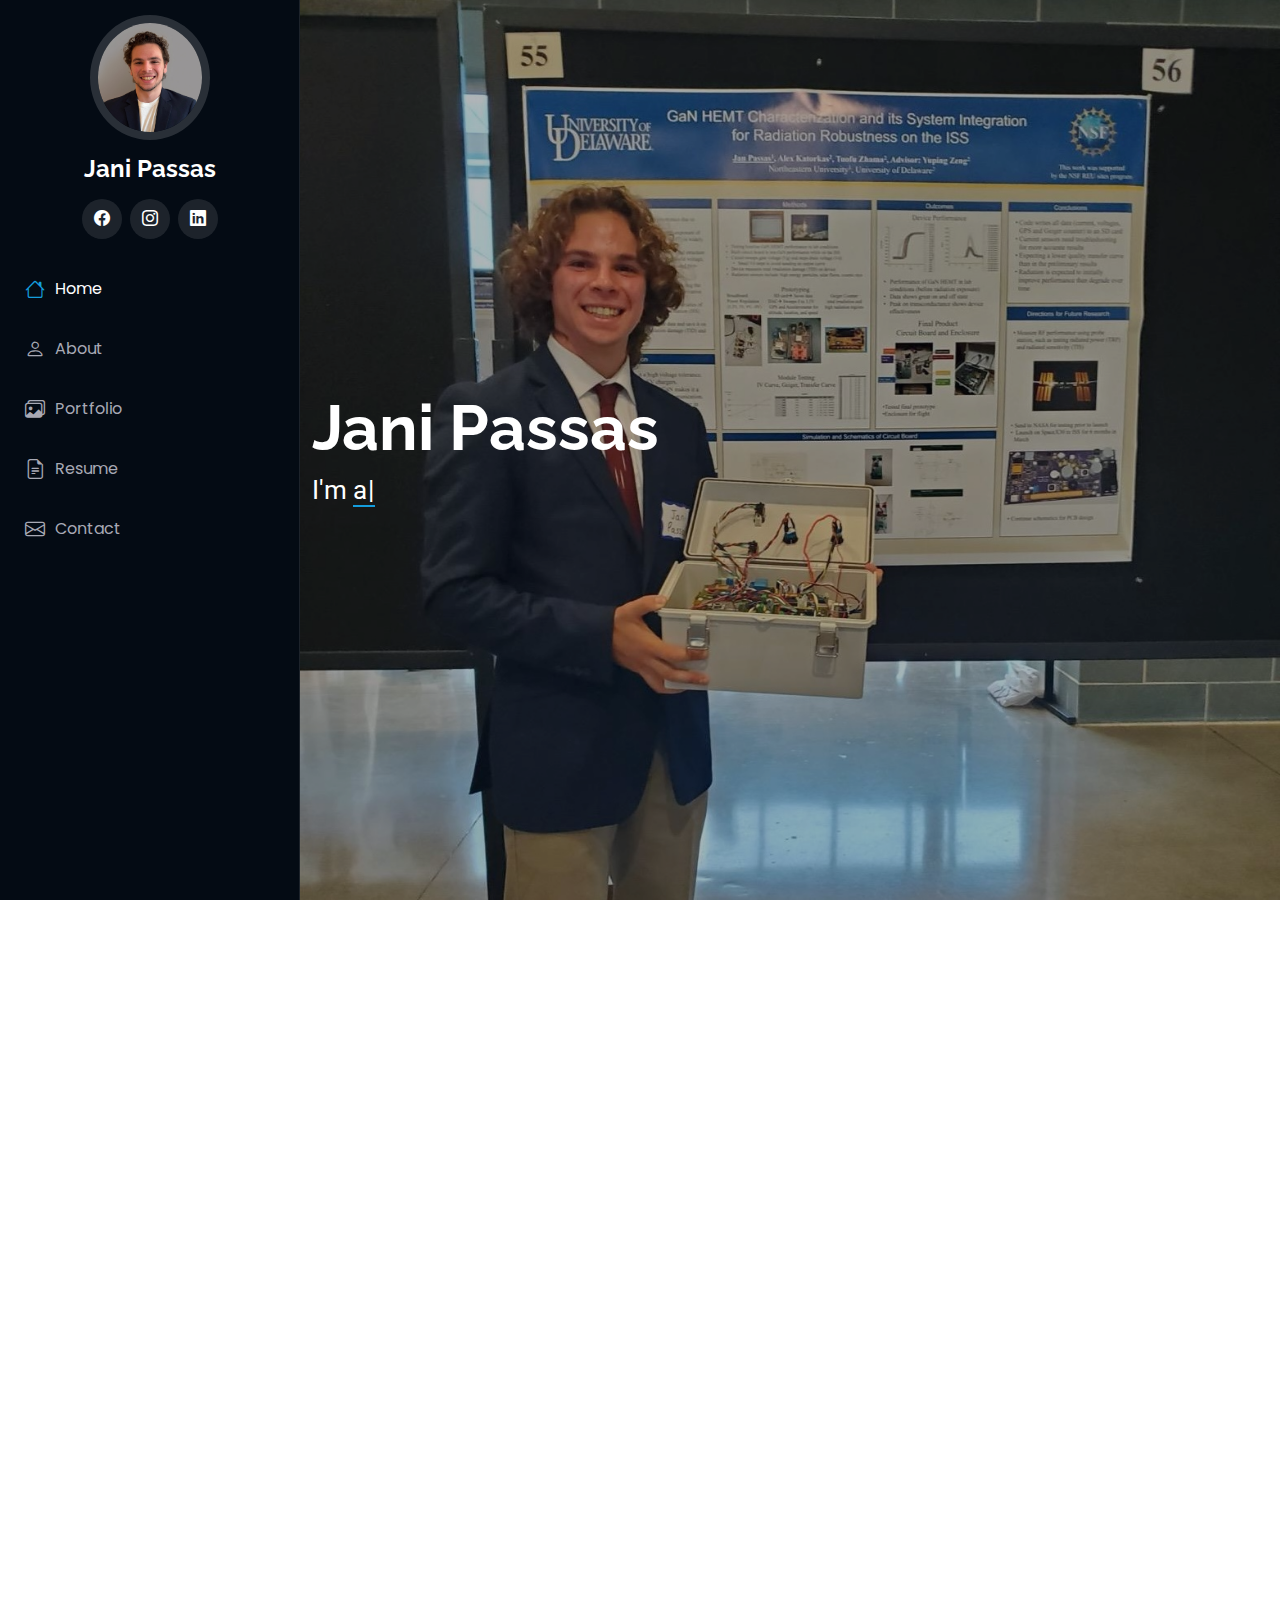
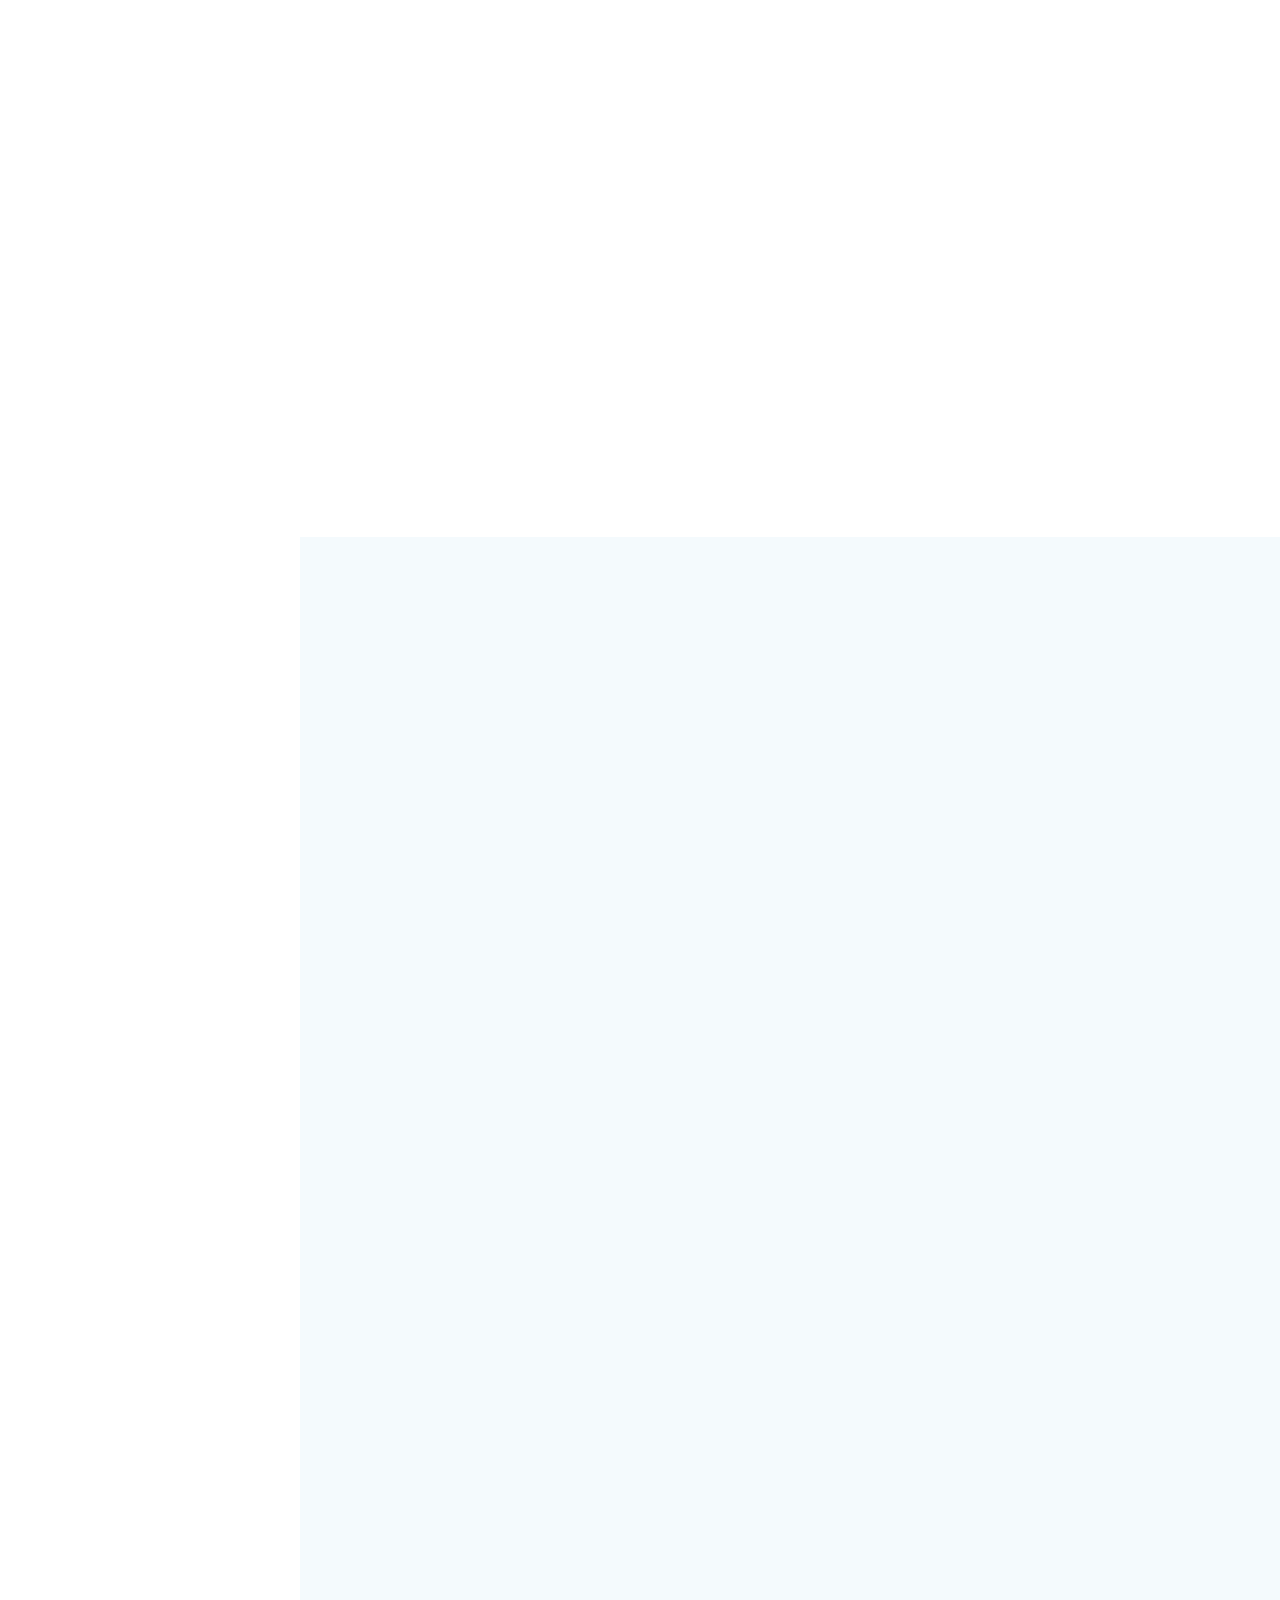
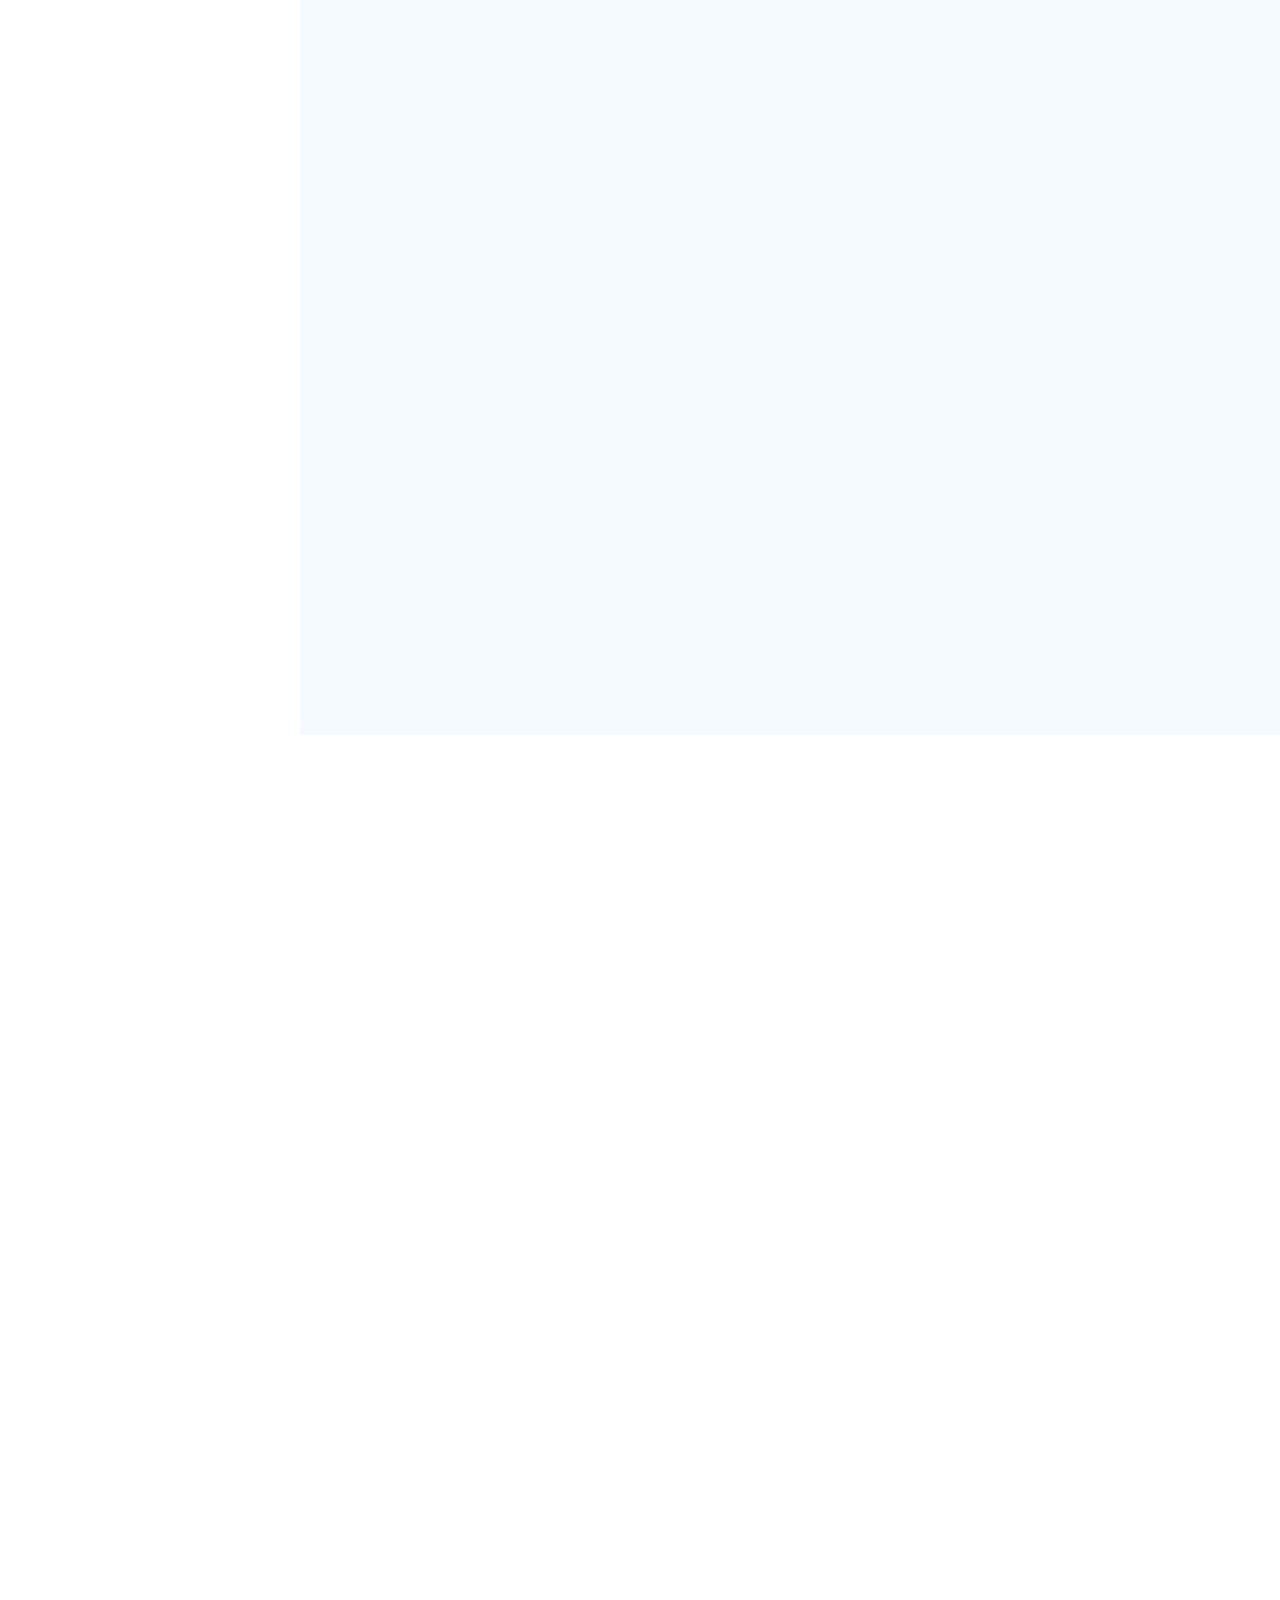
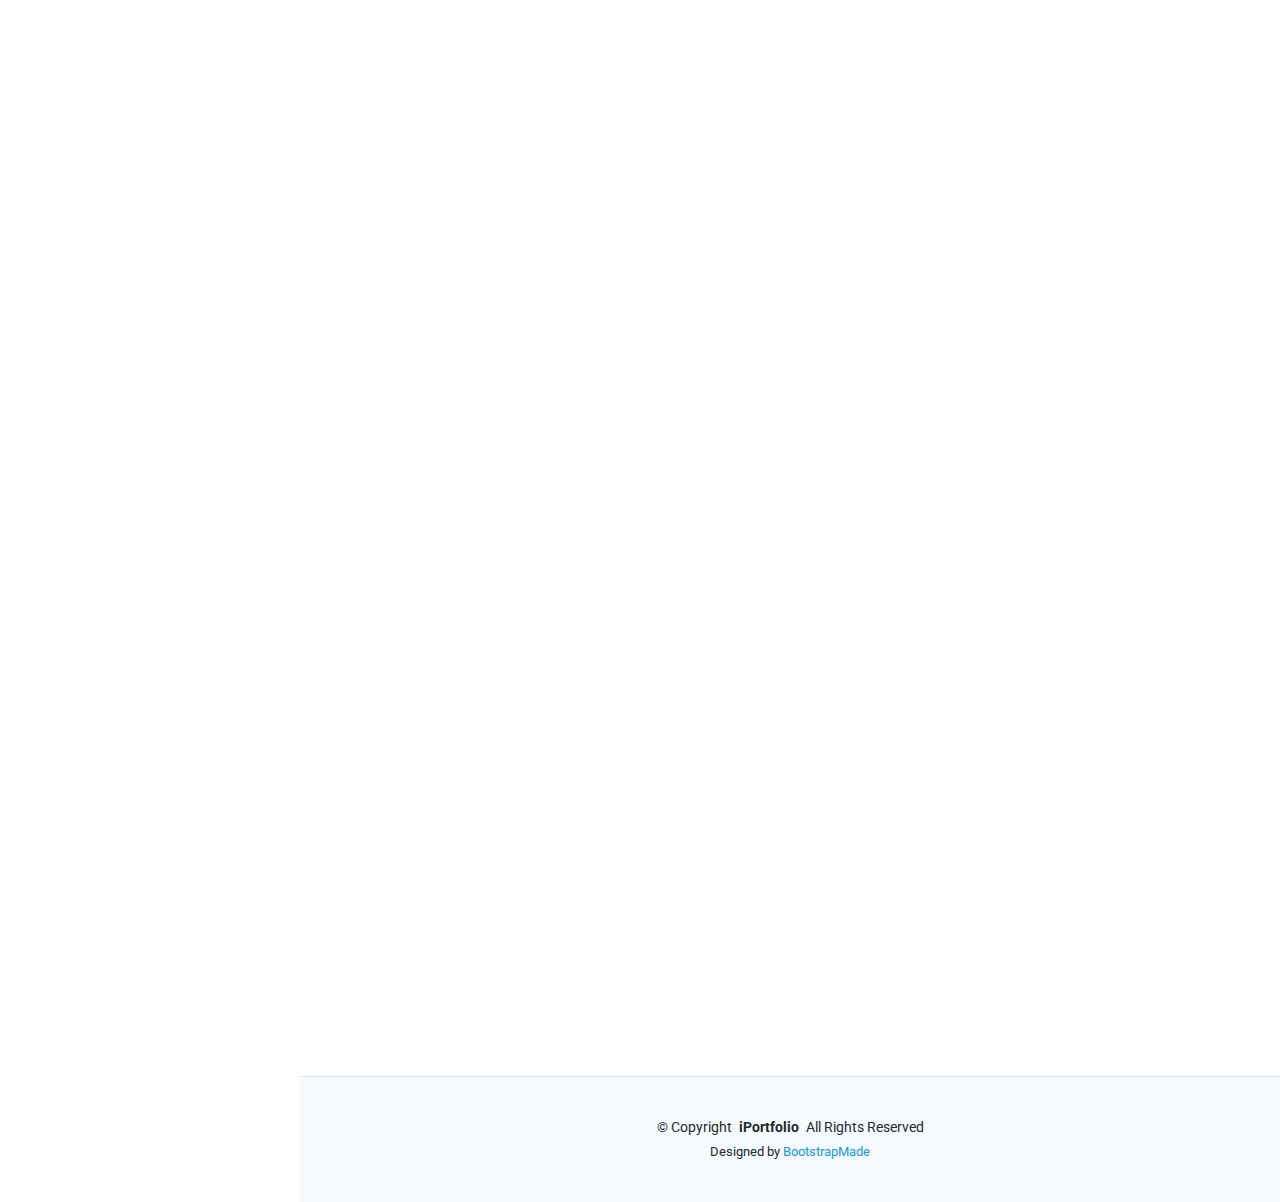
<file: index.html>
<!DOCTYPE html>
<html lang="en">

<head>
  <meta charset="utf-8">
  <meta content="width=device-width, initial-scale=1.0" name="viewport">
  <title>Index - iPortfolio Bootstrap Template</title>
  <meta content="" name="description">
  <meta content="" name="keywords">

  <!-- Favicons -->
  <link href="assets/img/favicon.png" rel="icon">
  <link href="assets/img/apple-touch-icon.png" rel="apple-touch-icon">

  <!-- Fonts -->
  <link href="https://fonts.googleapis.com" rel="preconnect">
  <link href="https://fonts.gstatic.com" rel="preconnect" crossorigin>
  <link href="https://fonts.googleapis.com/css2?family=Roboto:ital,wght@0,100;0,300;0,400;0,500;0,700;0,900;1,100;1,300;1,400;1,500;1,700;1,900&family=Poppins:ital,wght@0,100;0,200;0,300;0,400;0,500;0,600;0,700;0,800;0,900;1,100;1,200;1,300;1,400;1,500;1,600;1,700;1,800;1,900&family=Raleway:ital,wght@0,100;0,200;0,300;0,400;0,500;0,600;0,700;0,800;0,900;1,100;1,200;1,300;1,400;1,500;1,600;1,700;1,800;1,900&display=swap" rel="stylesheet">

  <!-- Vendor CSS Files -->
  <link href="assets/vendor/bootstrap/css/bootstrap.min.css" rel="stylesheet">
  <link href="assets/vendor/bootstrap-icons/bootstrap-icons.css" rel="stylesheet">
  <link href="assets/vendor/aos/aos.css" rel="stylesheet">
  <link href="assets/vendor/glightbox/css/glightbox.min.css" rel="stylesheet">
  <link href="assets/vendor/swiper/swiper-bundle.min.css" rel="stylesheet">

  <!-- Main CSS File -->
  <link href="assets/css/main.css" rel="stylesheet">

  <!-- =======================================================
  * Template Name: iPortfolio
  * Template URL: https://bootstrapmade.com/iportfolio-bootstrap-portfolio-websites-template/
  * Updated: Jun 29 2024 with Bootstrap v5.3.3
  * Author: BootstrapMade.com
  * License: https://bootstrapmade.com/license/
  ======================================================== -->
</head>

<body class="index-page">

  <header id="header" class="header dark-background d-flex flex-column">
    <i class="header-toggle d-xl-none bi bi-list"></i>

    <div class="profile-img">
      <img src="assets/img/Jani Passas Headshot.jpeg" alt="" class="img-fluid rounded-circle">
    </div>

    <a href="index.html" class="logo d-flex align-items-center justify-content-center">
      <!-- Uncomment the line below if you also wish to use an image logo -->
      <!-- <img src="assets/img/logo.png" alt=""> -->
      <h1 class="sitename">Jani Passas</h1>
    </a>

    <div class="social-links text-center">
      <!-- <a href="#" class="twitter"><i class="bi bi-twitter-x"></i></a> -->
      <a href="#" class="facebook"><i class="bi bi-facebook"></i></a>
      <a href="#" class="instagram"><i class="bi bi-instagram"></i></a>
      <!-- <a href="#" class="google-plus"><i class="bi bi-skype"></i></a> -->
      <a href="#" class="linkedin"><i class="bi bi-linkedin"></i></a>
    </div>

    <nav id="navmenu" class="navmenu">
      <ul>
        <li><a href="#hero" class="active"><i class="bi bi-house navicon"></i>Home</a></li>
        <li><a href="#about"><i class="bi bi-person navicon"></i> About</a></li>
        <li><a href="#portfolio"><i class="bi bi-images navicon"></i> Portfolio</a></li>
        <li><a href="#resume"><i class="bi bi-file-earmark-text navicon"></i> Resume</a></li>
        <!-- <li><a href="#services"><i class="bi bi-hdd-stack navicon"></i> Services</a></li>
        <li class="dropdown"><a href="#"><i class="bi bi-menu-button navicon"></i> <span>Dropdown</span> <i class="bi bi-chevron-down toggle-dropdown"></i></a>
          <ul>
            <li><a href="#">Dropdown 1</a></li>
            <li class="dropdown"><a href="#"><span>Deep Dropdown</span> <i class="bi bi-chevron-down toggle-dropdown"></i></a>
              <ul>
                <li><a href="#">Deep Dropdown 1</a></li>
                <li><a href="#">Deep Dropdown 2</a></li>
                <li><a href="#">Deep Dropdown 3</a></li>
                <li><a href="#">Deep Dropdown 4</a></li>
                <li><a href="#">Deep Dropdown 5</a></li>
              </ul>
            </li>
            <li><a href="#">Dropdown 2</a></li>
            <li><a href="#">Dropdown 3</a></li>
            <li><a href="#">Dropdown 4</a></li>
          </ul>
        </li> -->
        <li><a href="#contact"><i class="bi bi-envelope navicon"></i> Contact</a></li>
      </ul>
    </nav>

  </header>

  <main class="main">

    <!-- Hero Section -->
    <section id="hero" class="hero section dark-background">

      <img src="assets/img/JaniPortfolioBanner.jpeg" alt="" data-aos="fade-in" class="">

      <div class="container" data-aos="fade-up" data-aos-delay="100">
        <h2>Jani Passas</h2>
        <p>I'm <span class="typed" data-typed-items="an Electrical and Computer Engineer, a Robotics Integrator, a Data Analyst, a Renewable Energy Advocate, a Back-End Programmer, a Power Electronics Designer, ">Designer</span><span class="typed-cursor typed-cursor--blink" aria-hidden="true"></span><span class="typed-cursor typed-cursor--blink" aria-hidden="true"></span></p>
      </div>

    </section><!-- /Hero Section -->

    <!-- About Section -->
    <section id="about" class="about section">
      <!-- Section Title -->
      <div class="container section-title" data-aos="fade-up">
        <h2>About</h2>
        <p>Hello, my name is Jani Passas and I'm currently pursuing a Bachelors degree in Electrical and Computer Engineering at Northeastern University with hands-on experience in sustainable systems and robotics.

          My professional work spans hydrogen fuel cell development, robotics integration, and electronics design. I've worked with cross-functional teams on PCB development, data analysis pipelines, and embedded systems.
          
          I'm also active in engineering clubs, serving as the electrical lead of a competitive Mars Rover Robotics team and a chief in the Generate product development club. I'm looking to apply my skills to projects that combine intelligent systems, sustainability, and real-world impact.</p>
      </div><!-- End Section Title -->

      <div class="container" data-aos="fade-up" data-aos-delay="100">
        <div class="row gy-4">
          <div class="col-lg-7">
            <img src="assets/img/JaniPortfolioRover.jpeg" class="img-fluid" alt="">
          </div>
          <div class="col-lg-5 content">
            <h2>Personal Info</h2>
            <p class="fst-italic py-3">
              Here is some contact information and feel free to reach out with the form at the bottom of the page!
            </p>
            <div class="row">
              <div class="col-12">
                <ul>
                  <li>
                    <i class="bi bi-chevron-right"></i> 
                    <strong>LinkedIn:</strong> 
                    <span><a href="https://www.linkedin.com/in/jani-passas/" target="_blank" rel="noopener noreferrer">linkedin.com/in/jani-passas</a></span>
                  </li>
                  <li>
                    <i class="bi bi-chevron-right"></i> 
                    <strong>Phone:</strong> 
                    <span><a href="tel:+15085776839">+1 (508) 577-6839</a></span>
                  </li>
                  <li>
                    <i class="bi bi-chevron-right"></i> 
                    <strong>Email:</strong> 
                    <span><a href="mailto:passas.j@northeastern.com">passas.j@northeastern.com</a></span>
                  </li>
                  <li>
                    <i class="bi bi-chevron-right"></i> 
                    <strong>City:</strong> 
                    <span>Boston, USA</span>
                  </li>
                  <!-- Add more details as needed -->
                </ul>
              </div>
            </div>
            
            <!-- You can add the "Another text box for future use" content here as a separate div -->
            <div class="future-content mt-4">
              <!-- <p>Another text box for future use? Not sure what to put here</p> -->
            </div>
          </div>
        </div>
      </div>
    </section>

    <!-- Stats Section -->
    <section id="stats" class="stats section">

      <div class="container" data-aos="fade-up" data-aos-delay="100">

        <div class="row gy-4">

          <div class="col-lg-3 col-md-6">
            <div class="stats-item">
              <i class="bi bi-emoji-smile"></i>
              <span data-purecounter-start="0" data-purecounter-end="11" data-purecounter-duration="1" class="purecounter"></span>
              <p><strong>Teams Collaborated With</strong> <span>Includes working at co-ops, various research projects, multiple clubs, and more.</span></p>
            </div>
          </div><!-- End Stats Item -->

          <div class="col-lg-3 col-md-6">
            <div class="stats-item">
              <i class="bi bi-journal-richtext"></i>
              <span style="display: inline-flex; align-items: center;">
                <span data-purecounter-start="0" data-purecounter-end="3" data-purecounter-duration="1" class="purecounter" style="font-size: 2.5rem; font-weight: bold; line-height: 1;"></span>
                <span style="font-size: 2.5rem; font-weight: bold; margin-left: 2px; line-height: 1;">+</span>
              </span>              
              <p><strong>Years of Experience</strong> <span>Ranging from NSF funded research, to internships and co-ops.</span></p>
            </div>
          </div><!-- End Stats Item -->

          <div class="col-lg-3 col-md-6">
            <div class="stats-item">
              <i class="bi bi-headset"></i>
              <span data-purecounter-start="0" data-purecounter-end="8" data-purecounter-duration="1" class="purecounter"></span>
              <p><strong>Boards Designed</strong> <span>Often high power boards but also high speed signal processing boards.</span></p>
            </div>
          </div><!-- End Stats Item -->

          <div class="col-lg-3 col-md-6">
            <div class="stats-item">
              <i class="bi bi-people"></i>
              <span data-purecounter-start="0" data-purecounter-end="6" data-purecounter-duration="1" class="purecounter"></span>
              <p><strong>Leadership Positions</strong> <span>Primarily clubs on campus ranging from engineering groups to the pep band.</span></p>
            </div>
          </div><!-- End Stats Item -->

        </div>

      </div>

    </section><!-- /Stats Section -->

    <!-- Skills Section -->
    <section id="skills" class="skills section light-background">

      <!-- Section Title -->
      <div class="container section-title" data-aos="fade-up">
        <h2>Skills</h2>
        <p>A snapshot of the tools and skills I use when designing hardware, writing code, and solving real-world engineering challenges.</p>
      </div><!-- End Section Title -->

      <div class="container" data-aos="fade-up" data-aos-delay="100">

        <div class="row skills-content skills-animation">

          <div class="col-lg-6">

            <div class="progress">
              <span class="skill"><span>PCB Design (KiCAD/Altium)</span> <i class="val">90%</i></span>
              <div class="progress-bar-wrap">
                <div class="progress-bar" role="progressbar" aria-valuenow="90" aria-valuemin="0" aria-valuemax="100"></div>
              </div>
            </div><!-- End Skills Item -->

            <div class="progress">
              <span class="skill"><span>C++</span> <i class="val">75%</i></span>
              <div class="progress-bar-wrap">
                <div class="progress-bar" role="progressbar" aria-valuenow="75" aria-valuemin="0" aria-valuemax="100"></div>
              </div>
            </div><!-- End Skills Item -->

            <div class="progress">
              <span class="skill"><span>MATLAB</span> <i class="val">60%</i></span>
              <div class="progress-bar-wrap">
                <div class="progress-bar" role="progressbar" aria-valuenow="60" aria-valuemin="0" aria-valuemax="100"></div>
              </div>
            </div><!-- End Skills Item -->

          </div>

          <div class="col-lg-6">

            <div class="progress">
              <span class="skill"><span>Python</span> <i class="val">85%</i></span>
              <div class="progress-bar-wrap">
                <div class="progress-bar" role="progressbar" aria-valuenow="85" aria-valuemin="0" aria-valuemax="100"></div>
              </div>
            </div><!-- End Skills Item -->

            <div class="progress">
              <span class="skill"><span>Data Analysis/Vizualization</span> <i class="val">70%</i></span>
              <div class="progress-bar-wrap">
                <div class="progress-bar" role="progressbar" aria-valuenow="70" aria-valuemin="0" aria-valuemax="100"></div>
              </div>
            </div><!-- End Skills Item -->

            <div class="progress">
              <span class="skill"><span>Machine Learning</span> <i class="val">55%</i></span>
              <div class="progress-bar-wrap">
                <div class="progress-bar" role="progressbar" aria-valuenow="55" aria-valuemin="0" aria-valuemax="100"></div>
              </div>
            </div><!-- End Skills Item -->

          </div>

        </div>

      </div>

    </section><!-- /Skills Section -->

    <!-- Portfolio Section -->
    <section id="portfolio" class="portfolio section light-background">

      <!-- Section Title -->
      <div class="container section-title" data-aos="fade-up">
        <h2>Portfolio</h2>
        <p>Please find below some of the projects and work I have done. Note the option to filter by section, and click on images to get a deeper dive into the project!</p>
      </div><!-- End Section Title -->

      <div class="container">

        <div class="isotope-layout" data-default-filter="*" data-layout="masonry" data-sort="original-order">

          <ul class="portfolio-filters isotope-filters" data-aos="fade-up" data-aos-delay="100">
            <li data-filter="*" class="filter-active">All</li>
            <li data-filter=".filter-club">Clubs</li> <!--APP-->
            <li data-filter=".filter-industry">Industry</li> <!--Product-->
            <li data-filter=".filter-research">Research</li><!--Branding-->
            <li data-filter=".filter-personal">Personal</li><!--Books-->
          </ul><!-- End Portfolio Filters -->

          <div class="row gy-4 isotope-container" data-aos="fade-up" data-aos-delay="200">

            <div class="col-lg-4 col-md-6 portfolio-item isotope-item filter-club">
              <div class="portfolio-content h-100">
                <img src="assets/img/portfolio/app-1.jpg" class="img-fluid" alt="">
                <div class="portfolio-info">
                  <h4>Mars Rover</h4>
                  <p>Freshman year PCB for model arm communcation board, Sophmore year arm board for power and communcations to the dynamixels and other motors, Junior year battery sensor board for battery diagnostics and safety.</p>
                  <a href="assets/img/portfolio/app-1.jpg" title="App 1" data-gallery="portfolio-gallery-app" class="glightbox preview-link"><i class="bi bi-zoom-in"></i></a>
                  <a href="portfolio-details.html" title="More Details" class="details-link"><i class="bi bi-link-45deg"></i></a>
                </div>
              </div>
            </div><!-- End Portfolio Item -->

            <div class="col-lg-4 col-md-6 portfolio-item isotope-item filter-industry">
              <div class="portfolio-content h-100">
                <img src="assets/img/portfolio/product-1.jpg" class="img-fluid" alt="">
                <div class="portfolio-info">
                  <h4>Nuvera Fuel Cells LLC</h4>
                  <p>Systems and Test engineering. Projects include machine learning for predicting optimal input parameters, data analysis for engine performance, and PCB design for power switching.</p>
                  <a href="assets/img/portfolio/product-1.jpg" title="Product 1" data-gallery="portfolio-gallery-product" class="glightbox preview-link"><i class="bi bi-zoom-in"></i></a>
                  <a href="portfolio-details.html" title="More Details" class="details-link"><i class="bi bi-link-45deg"></i></a>
                </div>
              </div>
            </div><!-- End Portfolio Item -->

            <div class="col-lg-4 col-md-6 portfolio-item isotope-item filter-research">
              <div class="portfolio-content h-100">
                <img src="assets/img/portfolio/branding-1.jpg" class="img-fluid" alt="">
                <div class="portfolio-info">
                  <h4>University of Delware REU</h4>
                  <p>Nanotechnology and material science lab, funded by National Science Foundation to fabricate and test gallium nitride high electron mobility transistors for high power and high radiation applications. Integrated 17 circuits to create test platform while GaN HEMT chips on ISS for 6 months.</p>
                  <a href="assets/img/portfolio/branding-1.jpg" title="Branding 1" data-gallery="portfolio-gallery-branding" class="glightbox preview-link"><i class="bi bi-zoom-in"></i></a>
                  <a href="portfolio-details.html" title="More Details" class="details-link"><i class="bi bi-link-45deg"></i></a>
                </div>
              </div>
            </div><!-- End Portfolio Item -->

            <div class="col-lg-4 col-md-6 portfolio-item isotope-item filter-personal">
              <div class="portfolio-content h-100">
                <img src="assets/img/portfolio/books-1.jpg" class="img-fluid" alt="">
                <div class="portfolio-info">
                  <h4>Robotics projects</h4>
                  <p>Cornerstone project, Backtracking robot,</p>
                  <a href="assets/img/portfolio/books-1.jpg" title="Branding 1" data-gallery="portfolio-gallery-book" class="glightbox preview-link"><i class="bi bi-zoom-in"></i></a>
                  <a href="portfolio-details.html" title="More Details" class="details-link"><i class="bi bi-link-45deg"></i></a>
                </div>
              </div>
            </div><!-- End Portfolio Item -->

            <div class="col-lg-4 col-md-6 portfolio-item isotope-item filter-club">
              <div class="portfolio-content h-100">
                <img src="assets/img/portfolio/app-2.jpg" class="img-fluid" alt="">
                <div class="portfolio-info">
                  <h4>Generate Product Development Club</h4>
                  <p>First semester was a snow board simulator called Baseline Tech where I worked on a battery managmeent system, power distribution, and the microcontroller. My second project was with Arcade which was a collapsable arcade where I worked on haptic feedback, the user control panel, coin slot sensors and mapping screen data to LED back lighting.</p>
                  <a href="assets/img/portfolio/app-2.jpg" title="App 2" data-gallery="portfolio-gallery-app" class="glightbox preview-link"><i class="bi bi-zoom-in"></i></a>
                  <a href="portfolio-details.html" title="More Details" class="details-link"><i class="bi bi-link-45deg"></i></a>
                </div>
              </div>
            </div><!-- End Portfolio Item -->

            <div class="col-lg-4 col-md-6 portfolio-item isotope-item filter-industry">
              <div class="portfolio-content h-100">
                <img src="assets/img/portfolio/product-2.jpg" class="img-fluid" alt="">
                <div class="portfolio-info">
                  <h4>Amazon Robotics</h4>
                  <p>Electrical engineering mainly working on safety controllers, designing proof of concept boards, making test cabinets, and making reworks to resolve issues.</p>
                  <a href="assets/img/portfolio/product-2.jpg" title="Product 2" data-gallery="portfolio-gallery-product" class="glightbox preview-link"><i class="bi bi-zoom-in"></i></a>
                  <a href="portfolio-details.html" title="More Details" class="details-link"><i class="bi bi-link-45deg"></i></a>
                </div>
              </div>
            </div><!-- End Portfolio Item -->

            <div class="col-lg-4 col-md-6 portfolio-item isotope-item filter-research">
              <div class="portfolio-content h-100">
                <img src="assets/img/portfolio/branding-2.jpg" class="img-fluid" alt="">
                <div class="portfolio-info">
                  <h4>Wireless IoT</h4>
                  <p>Create camera mounts for more accurate location data to then map to a confidence based 3-D location mapping.</p>
                  <a href="assets/img/portfolio/branding-2.jpg" title="Branding 2" data-gallery="portfolio-gallery-branding" class="glightbox preview-link"><i class="bi bi-zoom-in"></i></a>
                  <a href="portfolio-details.html" title="More Details" class="details-link"><i class="bi bi-link-45deg"></i></a>
                </div>
              </div>
            </div><!-- End Portfolio Item -->

            <div class="col-lg-4 col-md-6 portfolio-item isotope-item filter-personal">
              <div class="portfolio-content h-100">
                <img src="assets/img/portfolio/books-2.jpg" class="img-fluid" alt="">
                <div class="portfolio-info">
                  <h4>Computer engninereing focused projects</h4>
                  <p>K-means clustering and robotic arm</p>
                  <a href="assets/img/portfolio/books-2.jpg" title="Branding 2" data-gallery="portfolio-gallery-book" class="glightbox preview-link"><i class="bi bi-zoom-in"></i></a>
                  <a href="portfolio-details.html" title="More Details" class="details-link"><i class="bi bi-link-45deg"></i></a>
                </div>
              </div>
            </div><!-- End Portfolio Item -->

            <div class="col-lg-4 col-md-6 portfolio-item isotope-item filter-club">
              <div class="portfolio-content h-100">
                <img src="assets/img/portfolio/app-3.jpg" class="img-fluid" alt="">
                <div class="portfolio-info">
                  <h4>All other clubs</h4>
                  <p>ReNU, EWB, maybe band/kappa, </p>
                  <a href="assets/img/portfolio/app-3.jpg" title="App 3" data-gallery="portfolio-gallery-app" class="glightbox preview-link"><i class="bi bi-zoom-in"></i></a>
                  <a href="portfolio-details.html" title="More Details" class="details-link"><i class="bi bi-link-45deg"></i></a>
                </div>
              </div>
            </div><!-- End Portfolio Item -->

            <div class="col-lg-4 col-md-6 portfolio-item isotope-item filter-industry">
              <div class="portfolio-content h-100">
                <img src="assets/img/portfolio/product-3.jpg" class="img-fluid" alt="">
                <div class="portfolio-info">
                  <h4>SpaceX</h4>
                  <p>Silicon engineering to create test platforms and analysis for silicon chips for Starlink satellite communication.</p>
                  <a href="assets/img/portfolio/product-3.jpg" title="Product 3" data-gallery="portfolio-gallery-product" class="glightbox preview-link"><i class="bi bi-zoom-in"></i></a>
                  <a href="portfolio-details.html" title="More Details" class="details-link"><i class="bi bi-link-45deg"></i></a>
                </div>
              </div>
            </div><!-- End Portfolio Item -->

            <div class="col-lg-4 col-md-6 portfolio-item isotope-item filter-research">
              <div class="portfolio-content h-100">
                <img src="assets/img/portfolio/branding-3.jpg" class="img-fluid" alt="">
                <div class="portfolio-info">
                  <h4>E-Soil</h4>
                  <p>Using organic materials to create biocompatible low power electronics to mitigate electornic waste.</p>
                  <a href="assets/img/portfolio/branding-3.jpg" title="Branding 2" data-gallery="portfolio-gallery-branding" class="glightbox preview-link"><i class="bi bi-zoom-in"></i></a>
                  <a href="portfolio-details.html" title="More Details" class="details-link"><i class="bi bi-link-45deg"></i></a>
                </div>
              </div>
            </div><!-- End Portfolio Item -->

            <div class="col-lg-4 col-md-6 portfolio-item isotope-item filter-personal">
              <div class="portfolio-content h-100">
                <img src="assets/img/portfolio/books-3.jpg" class="img-fluid" alt="">
                <div class="portfolio-info">
                  <h4>Electrical focused projects</h4>
                  <p> Off grid water pump and EKG</p>
                  <a href="assets/img/portfolio/books-3.jpg" title="Branding 3" data-gallery="portfolio-gallery-book" class="glightbox preview-link"><i class="bi bi-zoom-in"></i></a>
                  <a href="portfolio-details.html" title="More Details" class="details-link"><i class="bi bi-link-45deg"></i></a>
                </div>
              </div>
            </div><!-- End Portfolio Item -->

          </div><!-- End Portfolio Container -->

        </div>

      </div>

    </section><!-- /Portfolio Section -->

    <!-- Resume Section -->
    <section id="resume" class="resume section">

      <!-- Section Title -->
      <div class="container section-title" data-aos="fade-up">
        <h2>Resume</h2>
        <!-- <p>Need to figure out how to upload my full resume here.</p> -->
      </div><!-- End Section Title -->

      <div class="container">

        <div class="row">

          <div class="col-lg-6" data-aos="fade-up" data-aos-delay="100">
            <h3 class="resume-title">Summary</h3>

            <div class="resume-item pb-0">
              <h4>Jani Passas</h4>
              <p><em>Innovative and data-driven Electrical Engineer with 3+ years of experience designing and integrating hardware and software systems.</em></p>
              <ul>
                <li>15 Wensley St, Boston, MA</li>
                <li>(508) 577-6839</li>
                <li>passas.j@northeastern.edu</li>
              </ul>
            </div><!-- End Resume Item -->

            <h3 class="resume-title">Education</h3>
            <div class="resume-item">
              <h4>Masters in Hardware &amp; Software for Machine Intelligence</h4>
              <h5>2027 - 2028</h5>
              <p><em>Northeastern University, Boston, MA</em></p>
              <p>Pursuing a future in smart technology with hardware and software integration. This includes power electronics, machine learning, computer vision, robotics, and power systems. </p>
            </div><!-- End Resume Item -->

            <div class="resume-item">
              <h4>Bachelor of Electrical &amp; Computer Engineering</h4>
              <h5>2022 - 2027</h5>
              <p><em>Northeastern University, Boston, MA</em></p>
              <p>Electrical and computer engineering degree covering all fundamentals and emphasis on hardware systems including power systems, robotics, and PCB design.</p>
            </div><!-- Edn Resume Item -->

          </div>

          <div class="col-lg-6" data-aos="fade-up" data-aos-delay="200">
            <h3 class="resume-title">Professional Experience</h3>
            <div class="resume-item">
              <h4>Electrical Engineering Co-op</h4>
              <h5>2025 - Present</h5>
              <p><em>Amazon Robotics, Westborough, MA </em></p>
              <ul>
                <li>Created new revisions of safety PLCs and integration of exisitng systems for simplification of BOM requirements.</li>
                <li>Data analysis to find the root cause of various troubleshooting issues.</li>
                <li>Supported engineers in designing, reworking, and testing systems.</li>
                <!-- <li>Oversee the efficient use of production project budgets ranging from $2,000 - $25,000</li> -->
              </ul>
            </div><!-- Edn Resume Item -->

            <div class="resume-item">
              <h4>Systems and Test Engineer</h4>
              <h5>2023 - 2024</h5>
              <p><em>Nuvera Fuel Cells LLC, Billerica, MA</em></p>
              <ul>
                <li>Created all purpose python data analysis package for the entire company to use.</li>
                <li>Created PCB to power switch safely and deal with previous thermal issues.</li>
                <li>Created machine learning algorithm to predict engine performance and suggest engineering changes.</li>
                <!-- <li>Created 4+ design presentations and proposals a month for clients and account managers</li> -->
              </ul>
            </div><!-- Edn Resume Item -->

          </div>

        </div>

      </div>

    </section><!-- /Resume Section -->    

    <!-- Contact Section -->
    <section id="contact" class="contact section">

      <!-- Section Title -->
      <div class="container section-title" data-aos="fade-up">
        <h2>Contact</h2>
        <p>I'm open to new opportunities and collaborations—let's start a conversation!</p>
      </div><!-- End Section Title -->

      <div class="container" data-aos="fade-up" data-aos-delay="100">

        <div class="row gy-4">

          <div class="col-lg-5">

            <div class="info-wrap">
              <div class="info-item d-flex" data-aos="fade-up" data-aos-delay="200">
                <i class="bi bi-geo-alt flex-shrink-0"></i>
                <div>
                  <h3>Address</h3>
                  <p>15 Wensley Street, Boston, MA 02120</p>
                </div>
              </div><!-- End Info Item -->

              <div class="info-item d-flex" data-aos="fade-up" data-aos-delay="300">
                <i class="bi bi-telephone flex-shrink-0"></i>
                <div>
                  <h3>Phone</h3>
                  <p>+1 (508)577-6839</p>
                </div>
              </div><!-- End Info Item -->

              <div class="info-item d-flex" data-aos="fade-up" data-aos-delay="400">
                <i class="bi bi-envelope flex-shrink-0"></i>
                <div>
                  <h3>Email</h3>
                  <p>passas.j@northeastern.edu</p>
                </div>
              </div><!-- End Info Item -->

              <iframe src="https://www.google.com/maps/embed?pb=!1m18!1m12!1m3!1d5899.4617837798!2d-71.10333872370192!3d42.326938237193346!2m3!1f0!2f0!3f0!3m2!1i1024!2i768!4f13.1!3m3!1m2!1s0x89e37986da720c99%3A0x26b495d96ee2eb6d!2s15%20Wensley%20St%2C%20Boston%2C%20MA%2002120!5e0!3m2!1sen!2sus!4v1744693926472!5m2!1sen!2sus"
              frameborder="0" style="border:0; width: 100%; height: 270px;" allowfullscreen="" loading="lazy" referrerpolicy="no-referrer-when-downgrade"></iframe>
            </div>
          </div>

          <div class="col-lg-7">
            <form action="https://formspree.io/f/xblgbkaq" method="post" class="php-email-form" data-aos="fade-up" data-aos-delay="200">
              <div class="row gy-4">

                <div class="col-md-6">
                  <label for="name-field" class="pb-2">Your Name</label>
                  <input type="text" name="name" id="name-field" class="form-control" required="">
                </div>

                <div class="col-md-6">
                  <label for="email-field" class="pb-2">Your Email</label>
                  <input type="email" class="form-control" name="email" id="email-field" required="">
                </div>

                <div class="col-md-12">
                  <label for="subject-field" class="pb-2">Subject</label>
                  <input type="text" class="form-control" name="subject" id="subject-field" required="">
                </div>

                <div class="col-md-12">
                  <label for="message-field" class="pb-2">Message</label>
                  <textarea class="form-control" name="message" rows="10" id="message-field" required=""></textarea>
                </div>

                <div class="col-md-12 text-center">
                  <div class="loading">Loading</div>
                  <div class="error-message"></div>
                  <div class="sent-message">Your message has been sent. Thank you!</div>

                  <button type="submit">Send Message</button>
                </div>

              </div>
            </form>
          </div><!-- End Contact Form -->

        </div>

      </div>

    </section><!-- /Contact Section -->

  </main>

  <footer id="footer" class="footer position-relative light-background">

    <div class="container">
      <div class="copyright text-center ">
        <p>© <span>Copyright</span> <strong class="px-1 sitename">iPortfolio</strong> <span>All Rights Reserved</span></p>
      </div>
      <div class="credits">
        <!-- All the links in the footer should remain intact. -->
        <!-- You can delete the links only if you've purchased the pro version. -->
        <!-- Licensing information: https://bootstrapmade.com/license/ -->
        <!-- Purchase the pro version with working PHP/AJAX contact form: [buy-url] -->
        Designed by <a href="https://bootstrapmade.com/">BootstrapMade</a>
      </div>
    </div>

  </footer>

  <!-- Scroll Top -->
  <a href="#" id="scroll-top" class="scroll-top d-flex align-items-center justify-content-center"><i class="bi bi-arrow-up-short"></i></a>

  <!-- Preloader -->
  <div id="preloader"></div>

  <!-- Vendor JS Files -->
  <script src="assets/vendor/bootstrap/js/bootstrap.bundle.min.js"></script>
  <!-- <script src="assets/vendor/php-email-form/validate.js"></script> -->
  <script src="assets/vendor/aos/aos.js"></script>
  <script src="assets/vendor/typed.js/typed.umd.js"></script>
  <script src="assets/vendor/purecounter/purecounter_vanilla.js"></script>
  <script src="assets/vendor/waypoints/noframework.waypoints.js"></script>
  <script src="assets/vendor/glightbox/js/glightbox.min.js"></script>
  <script src="assets/vendor/imagesloaded/imagesloaded.pkgd.min.js"></script>
  <script src="assets/vendor/isotope-layout/isotope.pkgd.min.js"></script>
  <script src="assets/vendor/swiper/swiper-bundle.min.js"></script>

  <!-- Main JS File -->
  <script src="assets/js/main.js"></script>

</body>

</html>
</file>
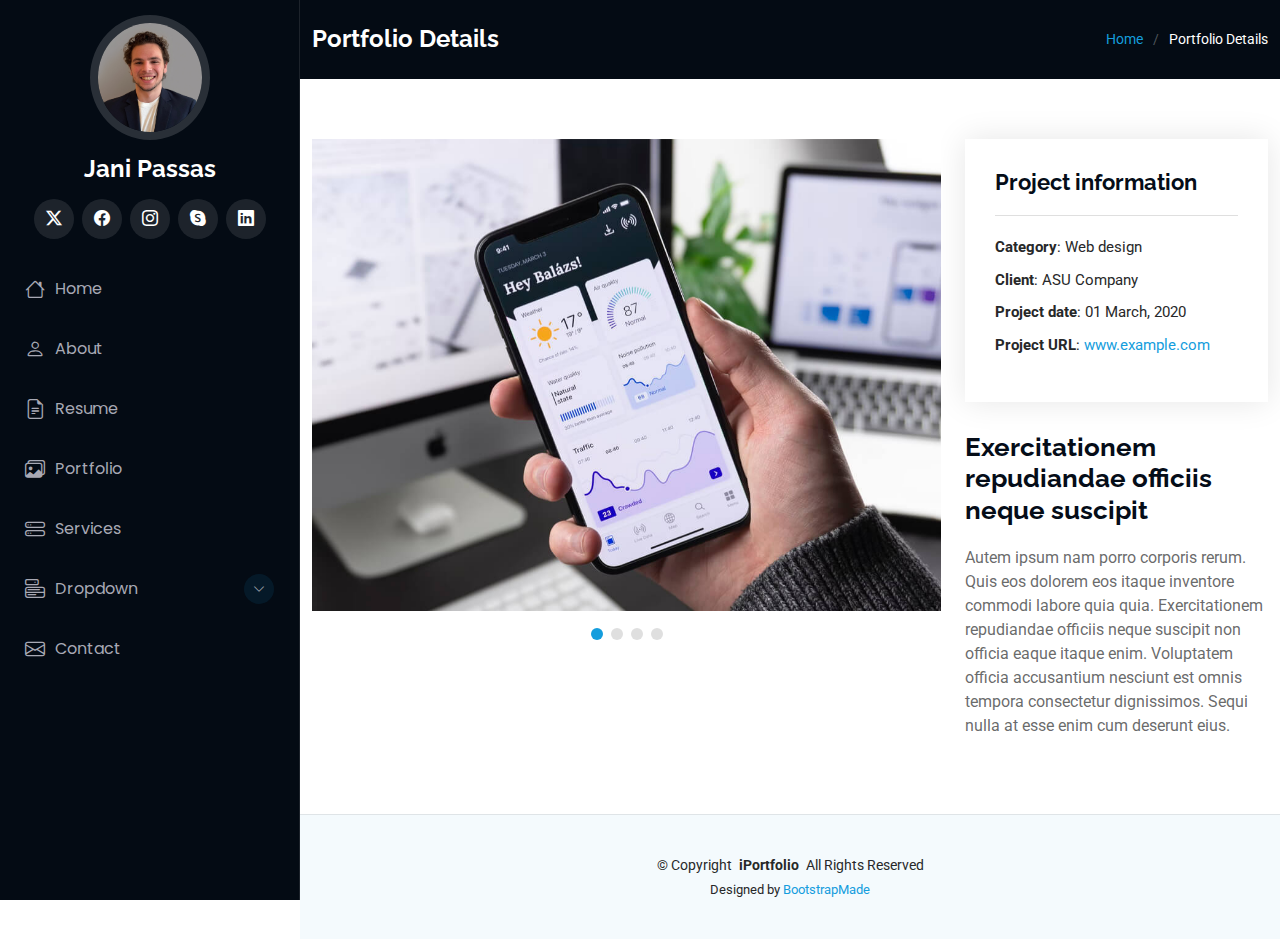
<file: portfolio-details.html>
<!DOCTYPE html>
<html lang="en">

<head>
  <meta charset="utf-8">
  <meta content="width=device-width, initial-scale=1.0" name="viewport">
  <title>Portfolio Details - iPortfolio Bootstrap Template</title>
  <meta content="" name="description">
  <meta content="" name="keywords">

  <!-- Favicons -->
  <link href="assets/img/favicon.png" rel="icon">
  <link href="assets/img/apple-touch-icon.png" rel="apple-touch-icon">

  <!-- Fonts -->
  <link href="https://fonts.googleapis.com" rel="preconnect">
  <link href="https://fonts.gstatic.com" rel="preconnect" crossorigin>
  <link href="https://fonts.googleapis.com/css2?family=Roboto:ital,wght@0,100;0,300;0,400;0,500;0,700;0,900;1,100;1,300;1,400;1,500;1,700;1,900&family=Poppins:ital,wght@0,100;0,200;0,300;0,400;0,500;0,600;0,700;0,800;0,900;1,100;1,200;1,300;1,400;1,500;1,600;1,700;1,800;1,900&family=Raleway:ital,wght@0,100;0,200;0,300;0,400;0,500;0,600;0,700;0,800;0,900;1,100;1,200;1,300;1,400;1,500;1,600;1,700;1,800;1,900&display=swap" rel="stylesheet">

  <!-- Vendor CSS Files -->
  <link href="assets/vendor/bootstrap/css/bootstrap.min.css" rel="stylesheet">
  <link href="assets/vendor/bootstrap-icons/bootstrap-icons.css" rel="stylesheet">
  <link href="assets/vendor/aos/aos.css" rel="stylesheet">
  <link href="assets/vendor/glightbox/css/glightbox.min.css" rel="stylesheet">
  <link href="assets/vendor/swiper/swiper-bundle.min.css" rel="stylesheet">

  <!-- Main CSS File -->
  <link href="assets/css/main.css" rel="stylesheet">

  <!-- =======================================================
  * Template Name: iPortfolio
  * Template URL: https://bootstrapmade.com/iportfolio-bootstrap-portfolio-websites-template/
  * Updated: Jun 29 2024 with Bootstrap v5.3.3
  * Author: BootstrapMade.com
  * License: https://bootstrapmade.com/license/
  ======================================================== -->
</head>

<body class="portfolio-details-page">

  <header id="header" class="header dark-background d-flex flex-column">
    <i class="header-toggle d-xl-none bi bi-list"></i>

    <div class="profile-img">
      <img src="assets/img/Jani Passas Headshot.jpeg" alt="" class="img-fluid rounded-circle">
    </div>

    <a href="index.html" class="logo d-flex align-items-center justify-content-center">
      <!-- Uncomment the line below if you also wish to use an image logo -->
      <!-- <img src="assets/img/logo.png" alt=""> -->
      <h1 class="sitename">Jani Passas</h1>
    </a>

    <div class="social-links text-center">
      <a href="#" class="twitter"><i class="bi bi-twitter-x"></i></a>
      <a href="#" class="facebook"><i class="bi bi-facebook"></i></a>
      <a href="#" class="instagram"><i class="bi bi-instagram"></i></a>
      <a href="#" class="google-plus"><i class="bi bi-skype"></i></a>
      <a href="#" class="linkedin"><i class="bi bi-linkedin"></i></a>
    </div>

    <nav id="navmenu" class="navmenu">
      <ul>
        <li><a href="#hero"><i class="bi bi-house navicon"></i>Home</a></li>
        <li><a href="#about"><i class="bi bi-person navicon"></i> About</a></li>
        <li><a href="#resume"><i class="bi bi-file-earmark-text navicon"></i> Resume</a></li>
        <li><a href="#portfolio"><i class="bi bi-images navicon"></i> Portfolio</a></li>
        <li><a href="#services"><i class="bi bi-hdd-stack navicon"></i> Services</a></li>
        <li class="dropdown"><a href="#"><i class="bi bi-menu-button navicon"></i> <span>Dropdown</span> <i class="bi bi-chevron-down toggle-dropdown"></i></a>
          <ul>
            <li><a href="#">Dropdown 1</a></li>
            <li class="dropdown"><a href="#"><span>Deep Dropdown</span> <i class="bi bi-chevron-down toggle-dropdown"></i></a>
              <ul>
                <li><a href="#">Deep Dropdown 1</a></li>
                <li><a href="#">Deep Dropdown 2</a></li>
                <li><a href="#">Deep Dropdown 3</a></li>
                <li><a href="#">Deep Dropdown 4</a></li>
                <li><a href="#">Deep Dropdown 5</a></li>
              </ul>
            </li>
            <li><a href="#">Dropdown 2</a></li>
            <li><a href="#">Dropdown 3</a></li>
            <li><a href="#">Dropdown 4</a></li>
          </ul>
        </li>
        <li><a href="#contact"><i class="bi bi-envelope navicon"></i> Contact</a></li>
      </ul>
    </nav>

  </header>

  <main class="main">

    <!-- Page Title -->
    <div class="page-title dark-background">
      <div class="container d-lg-flex justify-content-between align-items-center">
        <h1 class="mb-2 mb-lg-0">Portfolio Details</h1>
        <nav class="breadcrumbs">
          <ol>
            <li><a href="index.html">Home</a></li>
            <li class="current">Portfolio Details</li>
          </ol>
        </nav>
      </div>
    </div><!-- End Page Title -->

    <!-- Portfolio Details Section -->
    <section id="portfolio-details" class="portfolio-details section">

      <div class="container" data-aos="fade-up" data-aos-delay="100">

        <div class="row gy-4">

          <div class="col-lg-8">
            <div class="portfolio-details-slider swiper init-swiper">

              <script type="application/json" class="swiper-config">
                {
                  "loop": true,
                  "speed": 600,
                  "autoplay": {
                    "delay": 5000
                  },
                  "slidesPerView": "auto",
                  "pagination": {
                    "el": ".swiper-pagination",
                    "type": "bullets",
                    "clickable": true
                  }
                }
              </script>

              <div class="swiper-wrapper align-items-center">

                <div class="swiper-slide">
                  <img src="assets/img/portfolio/app-1.jpg" alt="">
                </div>

                <div class="swiper-slide">
                  <img src="assets/img/portfolio/product-1.jpg" alt="">
                </div>

                <div class="swiper-slide">
                  <img src="assets/img/portfolio/branding-1.jpg" alt="">
                </div>

                <div class="swiper-slide">
                  <img src="assets/img/portfolio/books-1.jpg" alt="">
                </div>

              </div>
              <div class="swiper-pagination"></div>
            </div>
          </div>

          <div class="col-lg-4">
            <div class="portfolio-info" data-aos="fade-up" data-aos-delay="200">
              <h3>Project information</h3>
              <ul>
                <li><strong>Category</strong>: Web design</li>
                <li><strong>Client</strong>: ASU Company</li>
                <li><strong>Project date</strong>: 01 March, 2020</li>
                <li><strong>Project URL</strong>: <a href="#">www.example.com</a></li>
              </ul>
            </div>
            <div class="portfolio-description" data-aos="fade-up" data-aos-delay="300">
              <h2>Exercitationem repudiandae officiis neque suscipit</h2>
              <p>
                Autem ipsum nam porro corporis rerum. Quis eos dolorem eos itaque inventore commodi labore quia quia. Exercitationem repudiandae officiis neque suscipit non officia eaque itaque enim. Voluptatem officia accusantium nesciunt est omnis tempora consectetur dignissimos. Sequi nulla at esse enim cum deserunt eius.
              </p>
            </div>
          </div>

        </div>

      </div>

    </section><!-- /Portfolio Details Section -->

  </main>

  <footer id="footer" class="footer position-relative light-background">

    <div class="container">
      <div class="copyright text-center ">
        <p>© <span>Copyright</span> <strong class="px-1 sitename">iPortfolio</strong> <span>All Rights Reserved</span></p>
      </div>
      <div class="credits">
        <!-- All the links in the footer should remain intact. -->
        <!-- You can delete the links only if you've purchased the pro version. -->
        <!-- Licensing information: https://bootstrapmade.com/license/ -->
        <!-- Purchase the pro version with working PHP/AJAX contact form: [buy-url] -->
        Designed by <a href="https://bootstrapmade.com/">BootstrapMade</a>
      </div>
    </div>

  </footer>

  <!-- Scroll Top -->
  <a href="#" id="scroll-top" class="scroll-top d-flex align-items-center justify-content-center"><i class="bi bi-arrow-up-short"></i></a>

  <!-- Preloader -->
  <div id="preloader"></div>

  <!-- Vendor JS Files -->
  <script src="assets/vendor/bootstrap/js/bootstrap.bundle.min.js"></script>
  <script src="assets/vendor/php-email-form/validate.js"></script>
  <script src="assets/vendor/aos/aos.js"></script>
  <script src="assets/vendor/typed.js/typed.umd.js"></script>
  <script src="assets/vendor/purecounter/purecounter_vanilla.js"></script>
  <script src="assets/vendor/waypoints/noframework.waypoints.js"></script>
  <script src="assets/vendor/glightbox/js/glightbox.min.js"></script>
  <script src="assets/vendor/imagesloaded/imagesloaded.pkgd.min.js"></script>
  <script src="assets/vendor/isotope-layout/isotope.pkgd.min.js"></script>
  <script src="assets/vendor/swiper/swiper-bundle.min.js"></script>

  <!-- Main JS File -->
  <script src="assets/js/main.js"></script>

</body>

</html>
</file>
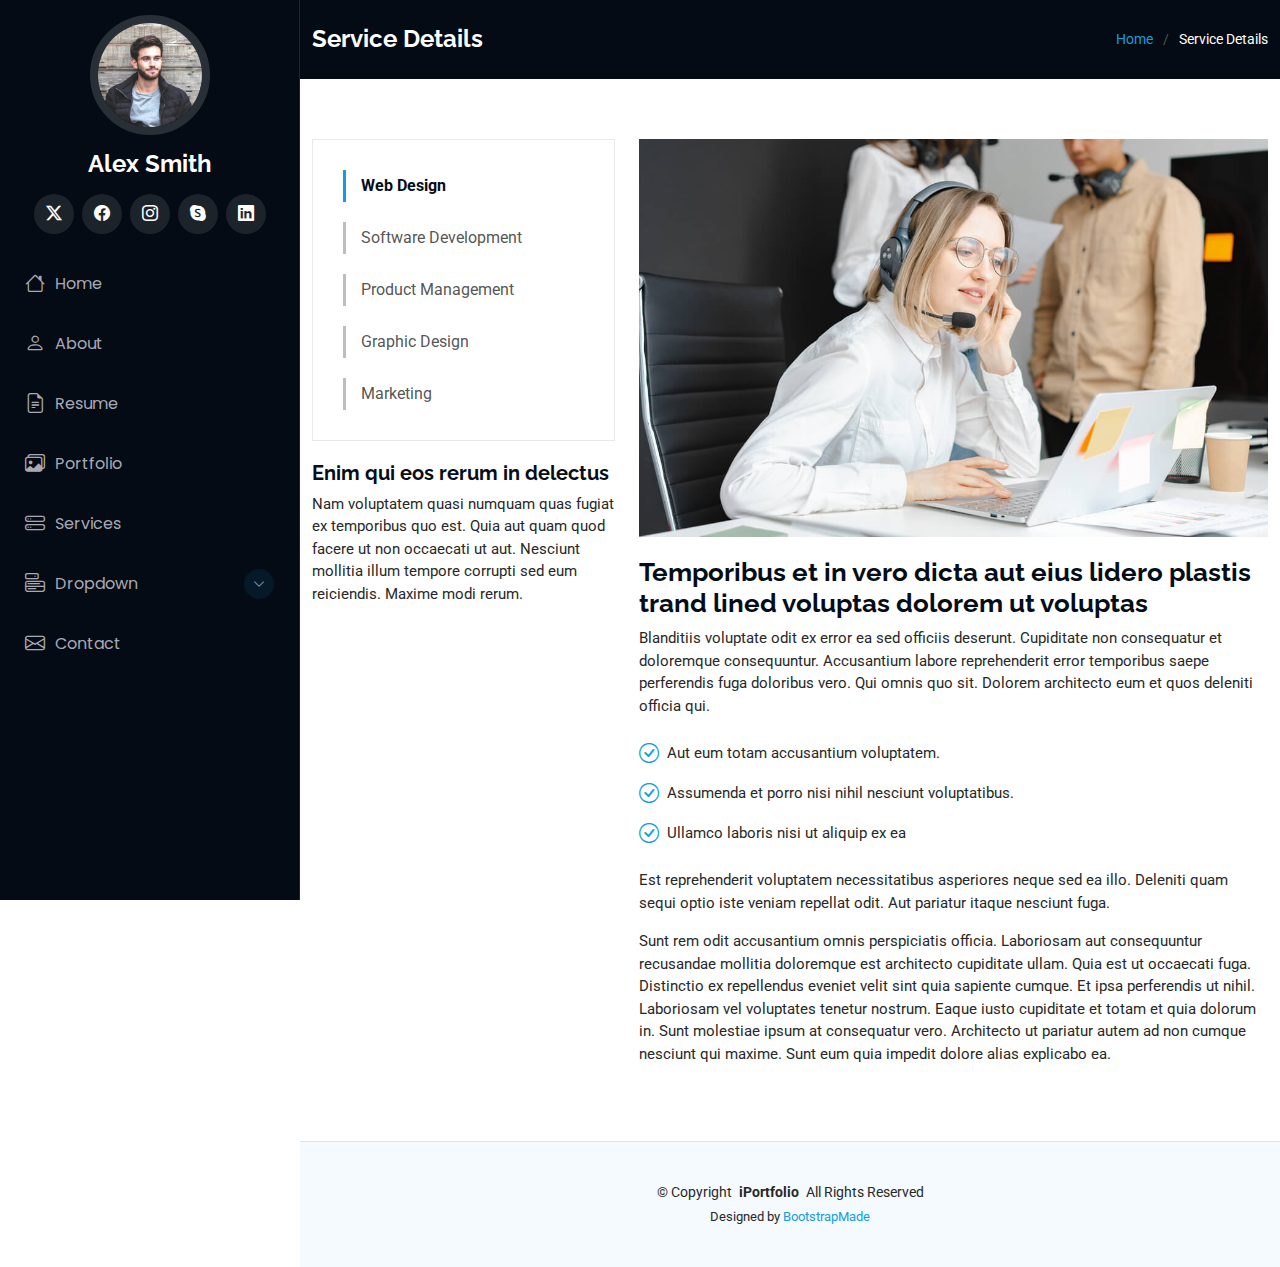
<file: service-details.html>
<!DOCTYPE html>
<html lang="en">

<head>
  <meta charset="utf-8">
  <meta content="width=device-width, initial-scale=1.0" name="viewport">
  <title>Service Details - iPortfolio Bootstrap Template</title>
  <meta content="" name="description">
  <meta content="" name="keywords">

  <!-- Favicons -->
  <link href="assets/img/favicon.png" rel="icon">
  <link href="assets/img/apple-touch-icon.png" rel="apple-touch-icon">

  <!-- Fonts -->
  <link href="https://fonts.googleapis.com" rel="preconnect">
  <link href="https://fonts.gstatic.com" rel="preconnect" crossorigin>
  <link href="https://fonts.googleapis.com/css2?family=Roboto:ital,wght@0,100;0,300;0,400;0,500;0,700;0,900;1,100;1,300;1,400;1,500;1,700;1,900&family=Poppins:ital,wght@0,100;0,200;0,300;0,400;0,500;0,600;0,700;0,800;0,900;1,100;1,200;1,300;1,400;1,500;1,600;1,700;1,800;1,900&family=Raleway:ital,wght@0,100;0,200;0,300;0,400;0,500;0,600;0,700;0,800;0,900;1,100;1,200;1,300;1,400;1,500;1,600;1,700;1,800;1,900&display=swap" rel="stylesheet">

  <!-- Vendor CSS Files -->
  <link href="assets/vendor/bootstrap/css/bootstrap.min.css" rel="stylesheet">
  <link href="assets/vendor/bootstrap-icons/bootstrap-icons.css" rel="stylesheet">
  <link href="assets/vendor/aos/aos.css" rel="stylesheet">
  <link href="assets/vendor/glightbox/css/glightbox.min.css" rel="stylesheet">
  <link href="assets/vendor/swiper/swiper-bundle.min.css" rel="stylesheet">

  <!-- Main CSS File -->
  <link href="assets/css/main.css" rel="stylesheet">

  <!-- =======================================================
  * Template Name: iPortfolio
  * Template URL: https://bootstrapmade.com/iportfolio-bootstrap-portfolio-websites-template/
  * Updated: Jun 29 2024 with Bootstrap v5.3.3
  * Author: BootstrapMade.com
  * License: https://bootstrapmade.com/license/
  ======================================================== -->
</head>

<body class="service-details-page">

  <header id="header" class="header dark-background d-flex flex-column">
    <i class="header-toggle d-xl-none bi bi-list"></i>

    <div class="profile-img">
      <img src="assets/img/my-profile-img.jpg" alt="" class="img-fluid rounded-circle">
    </div>

    <a href="index.html" class="logo d-flex align-items-center justify-content-center">
      <!-- Uncomment the line below if you also wish to use an image logo -->
      <!-- <img src="assets/img/logo.png" alt=""> -->
      <h1 class="sitename">Alex Smith</h1>
    </a>

    <div class="social-links text-center">
      <a href="#" class="twitter"><i class="bi bi-twitter-x"></i></a>
      <a href="#" class="facebook"><i class="bi bi-facebook"></i></a>
      <a href="#" class="instagram"><i class="bi bi-instagram"></i></a>
      <a href="#" class="google-plus"><i class="bi bi-skype"></i></a>
      <a href="#" class="linkedin"><i class="bi bi-linkedin"></i></a>
    </div>

    <nav id="navmenu" class="navmenu">
      <ul>
        <li><a href="#hero"><i class="bi bi-house navicon"></i>Home</a></li>
        <li><a href="#about"><i class="bi bi-person navicon"></i> About</a></li>
        <li><a href="#resume"><i class="bi bi-file-earmark-text navicon"></i> Resume</a></li>
        <li><a href="#portfolio"><i class="bi bi-images navicon"></i> Portfolio</a></li>
        <li><a href="#services"><i class="bi bi-hdd-stack navicon"></i> Services</a></li>
        <li class="dropdown"><a href="#"><i class="bi bi-menu-button navicon"></i> <span>Dropdown</span> <i class="bi bi-chevron-down toggle-dropdown"></i></a>
          <ul>
            <li><a href="#">Dropdown 1</a></li>
            <li class="dropdown"><a href="#"><span>Deep Dropdown</span> <i class="bi bi-chevron-down toggle-dropdown"></i></a>
              <ul>
                <li><a href="#">Deep Dropdown 1</a></li>
                <li><a href="#">Deep Dropdown 2</a></li>
                <li><a href="#">Deep Dropdown 3</a></li>
                <li><a href="#">Deep Dropdown 4</a></li>
                <li><a href="#">Deep Dropdown 5</a></li>
              </ul>
            </li>
            <li><a href="#">Dropdown 2</a></li>
            <li><a href="#">Dropdown 3</a></li>
            <li><a href="#">Dropdown 4</a></li>
          </ul>
        </li>
        <li><a href="#contact"><i class="bi bi-envelope navicon"></i> Contact</a></li>
      </ul>
    </nav>

  </header>

  <main class="main">

    <!-- Page Title -->
    <div class="page-title dark-background">
      <div class="container d-lg-flex justify-content-between align-items-center">
        <h1 class="mb-2 mb-lg-0">Service Details</h1>
        <nav class="breadcrumbs">
          <ol>
            <li><a href="index.html">Home</a></li>
            <li class="current">Service Details</li>
          </ol>
        </nav>
      </div>
    </div><!-- End Page Title -->

    <!-- Service Details Section -->
    <section id="service-details" class="service-details section">

      <div class="container">

        <div class="row gy-4">

          <div class="col-lg-4" data-aos="fade-up" data-aos-delay="100">
            <div class="services-list">
              <a href="#" class="active">Web Design</a>
              <a href="#">Software Development</a>
              <a href="#">Product Management</a>
              <a href="#">Graphic Design</a>
              <a href="#">Marketing</a>
            </div>

            <h4>Enim qui eos rerum in delectus</h4>
            <p>Nam voluptatem quasi numquam quas fugiat ex temporibus quo est. Quia aut quam quod facere ut non occaecati ut aut. Nesciunt mollitia illum tempore corrupti sed eum reiciendis. Maxime modi rerum.</p>
          </div>

          <div class="col-lg-8" data-aos="fade-up" data-aos-delay="200">
            <img src="assets/img/services.jpg" alt="" class="img-fluid services-img">
            <h3>Temporibus et in vero dicta aut eius lidero plastis trand lined voluptas dolorem ut voluptas</h3>
            <p>
              Blanditiis voluptate odit ex error ea sed officiis deserunt. Cupiditate non consequatur et doloremque consequuntur. Accusantium labore reprehenderit error temporibus saepe perferendis fuga doloribus vero. Qui omnis quo sit. Dolorem architecto eum et quos deleniti officia qui.
            </p>
            <ul>
              <li><i class="bi bi-check-circle"></i> <span>Aut eum totam accusantium voluptatem.</span></li>
              <li><i class="bi bi-check-circle"></i> <span>Assumenda et porro nisi nihil nesciunt voluptatibus.</span></li>
              <li><i class="bi bi-check-circle"></i> <span>Ullamco laboris nisi ut aliquip ex ea</span></li>
            </ul>
            <p>
              Est reprehenderit voluptatem necessitatibus asperiores neque sed ea illo. Deleniti quam sequi optio iste veniam repellat odit. Aut pariatur itaque nesciunt fuga.
            </p>
            <p>
              Sunt rem odit accusantium omnis perspiciatis officia. Laboriosam aut consequuntur recusandae mollitia doloremque est architecto cupiditate ullam. Quia est ut occaecati fuga. Distinctio ex repellendus eveniet velit sint quia sapiente cumque. Et ipsa perferendis ut nihil. Laboriosam vel voluptates tenetur nostrum. Eaque iusto cupiditate et totam et quia dolorum in. Sunt molestiae ipsum at consequatur vero. Architecto ut pariatur autem ad non cumque nesciunt qui maxime. Sunt eum quia impedit dolore alias explicabo ea.
            </p>
          </div>

        </div>

      </div>

    </section><!-- /Service Details Section -->

  </main>

  <footer id="footer" class="footer position-relative light-background">

    <div class="container">
      <div class="copyright text-center ">
        <p>© <span>Copyright</span> <strong class="px-1 sitename">iPortfolio</strong> <span>All Rights Reserved</span></p>
      </div>
      <div class="credits">
        <!-- All the links in the footer should remain intact. -->
        <!-- You can delete the links only if you've purchased the pro version. -->
        <!-- Licensing information: https://bootstrapmade.com/license/ -->
        <!-- Purchase the pro version with working PHP/AJAX contact form: [buy-url] -->
        Designed by <a href="https://bootstrapmade.com/">BootstrapMade</a>
      </div>
    </div>

  </footer>

  <!-- Scroll Top -->
  <a href="#" id="scroll-top" class="scroll-top d-flex align-items-center justify-content-center"><i class="bi bi-arrow-up-short"></i></a>

  <!-- Preloader -->
  <div id="preloader"></div>

  <!-- Vendor JS Files -->
  <script src="assets/vendor/bootstrap/js/bootstrap.bundle.min.js"></script>
  <script src="assets/vendor/php-email-form/validate.js"></script>
  <script src="assets/vendor/aos/aos.js"></script>
  <script src="assets/vendor/typed.js/typed.umd.js"></script>
  <script src="assets/vendor/purecounter/purecounter_vanilla.js"></script>
  <script src="assets/vendor/waypoints/noframework.waypoints.js"></script>
  <script src="assets/vendor/glightbox/js/glightbox.min.js"></script>
  <script src="assets/vendor/imagesloaded/imagesloaded.pkgd.min.js"></script>
  <script src="assets/vendor/isotope-layout/isotope.pkgd.min.js"></script>
  <script src="assets/vendor/swiper/swiper-bundle.min.js"></script>

  <!-- Main JS File -->
  <script src="assets/js/main.js"></script>

</body>

</html>
</file>
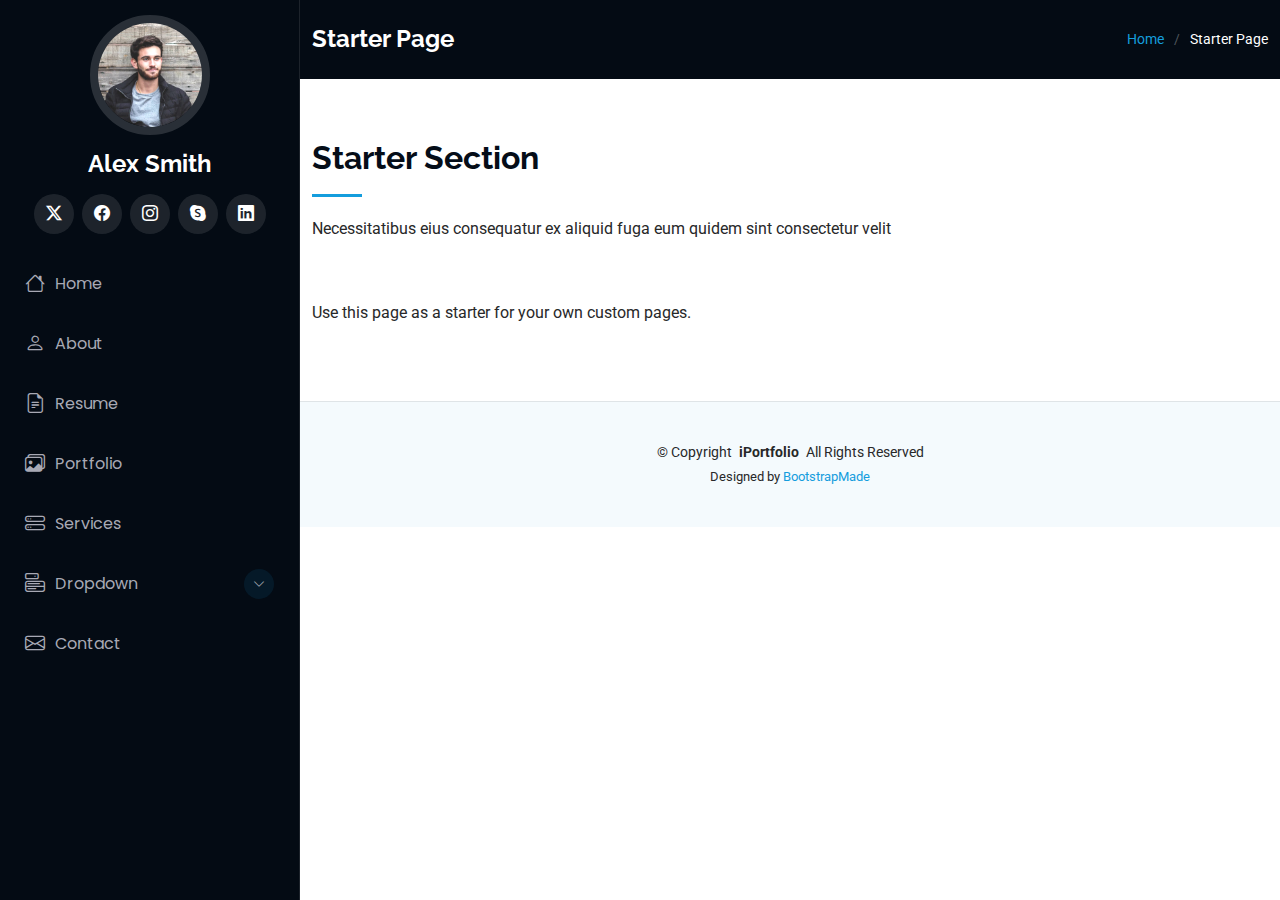
<file: starter-page.html>
<!DOCTYPE html>
<html lang="en">

<head>
  <meta charset="utf-8">
  <meta content="width=device-width, initial-scale=1.0" name="viewport">
  <title>Starter Page - iPortfolio Bootstrap Template</title>
  <meta content="" name="description">
  <meta content="" name="keywords">

  <!-- Favicons -->
  <link href="assets/img/favicon.png" rel="icon">
  <link href="assets/img/apple-touch-icon.png" rel="apple-touch-icon">

  <!-- Fonts -->
  <link href="https://fonts.googleapis.com" rel="preconnect">
  <link href="https://fonts.gstatic.com" rel="preconnect" crossorigin>
  <link href="https://fonts.googleapis.com/css2?family=Roboto:ital,wght@0,100;0,300;0,400;0,500;0,700;0,900;1,100;1,300;1,400;1,500;1,700;1,900&family=Poppins:ital,wght@0,100;0,200;0,300;0,400;0,500;0,600;0,700;0,800;0,900;1,100;1,200;1,300;1,400;1,500;1,600;1,700;1,800;1,900&family=Raleway:ital,wght@0,100;0,200;0,300;0,400;0,500;0,600;0,700;0,800;0,900;1,100;1,200;1,300;1,400;1,500;1,600;1,700;1,800;1,900&display=swap" rel="stylesheet">

  <!-- Vendor CSS Files -->
  <link href="assets/vendor/bootstrap/css/bootstrap.min.css" rel="stylesheet">
  <link href="assets/vendor/bootstrap-icons/bootstrap-icons.css" rel="stylesheet">
  <link href="assets/vendor/aos/aos.css" rel="stylesheet">
  <link href="assets/vendor/glightbox/css/glightbox.min.css" rel="stylesheet">
  <link href="assets/vendor/swiper/swiper-bundle.min.css" rel="stylesheet">

  <!-- Main CSS File -->
  <link href="assets/css/main.css" rel="stylesheet">

  <!-- =======================================================
  * Template Name: iPortfolio
  * Template URL: https://bootstrapmade.com/iportfolio-bootstrap-portfolio-websites-template/
  * Updated: Jun 29 2024 with Bootstrap v5.3.3
  * Author: BootstrapMade.com
  * License: https://bootstrapmade.com/license/
  ======================================================== -->
</head>

<body class="starter-page-page">

  <header id="header" class="header dark-background d-flex flex-column">
    <i class="header-toggle d-xl-none bi bi-list"></i>

    <div class="profile-img">
      <img src="assets/img/my-profile-img.jpg" alt="" class="img-fluid rounded-circle">
    </div>

    <a href="index.html" class="logo d-flex align-items-center justify-content-center">
      <!-- Uncomment the line below if you also wish to use an image logo -->
      <!-- <img src="assets/img/logo.png" alt=""> -->
      <h1 class="sitename">Alex Smith</h1>
    </a>

    <div class="social-links text-center">
      <a href="#" class="twitter"><i class="bi bi-twitter-x"></i></a>
      <a href="#" class="facebook"><i class="bi bi-facebook"></i></a>
      <a href="#" class="instagram"><i class="bi bi-instagram"></i></a>
      <a href="#" class="google-plus"><i class="bi bi-skype"></i></a>
      <a href="#" class="linkedin"><i class="bi bi-linkedin"></i></a>
    </div>

    <nav id="navmenu" class="navmenu">
      <ul>
        <li><a href="#hero"><i class="bi bi-house navicon"></i>Home</a></li>
        <li><a href="#about"><i class="bi bi-person navicon"></i> About</a></li>
        <li><a href="#resume"><i class="bi bi-file-earmark-text navicon"></i> Resume</a></li>
        <li><a href="#portfolio"><i class="bi bi-images navicon"></i> Portfolio</a></li>
        <li><a href="#services"><i class="bi bi-hdd-stack navicon"></i> Services</a></li>
        <li class="dropdown"><a href="#"><i class="bi bi-menu-button navicon"></i> <span>Dropdown</span> <i class="bi bi-chevron-down toggle-dropdown"></i></a>
          <ul>
            <li><a href="#">Dropdown 1</a></li>
            <li class="dropdown"><a href="#"><span>Deep Dropdown</span> <i class="bi bi-chevron-down toggle-dropdown"></i></a>
              <ul>
                <li><a href="#">Deep Dropdown 1</a></li>
                <li><a href="#">Deep Dropdown 2</a></li>
                <li><a href="#">Deep Dropdown 3</a></li>
                <li><a href="#">Deep Dropdown 4</a></li>
                <li><a href="#">Deep Dropdown 5</a></li>
              </ul>
            </li>
            <li><a href="#">Dropdown 2</a></li>
            <li><a href="#">Dropdown 3</a></li>
            <li><a href="#">Dropdown 4</a></li>
          </ul>
        </li>
        <li><a href="#contact"><i class="bi bi-envelope navicon"></i> Contact</a></li>
      </ul>
    </nav>

  </header>

  <main class="main">

    <!-- Page Title -->
    <div class="page-title dark-background">
      <div class="container d-lg-flex justify-content-between align-items-center">
        <h1 class="mb-2 mb-lg-0">Starter Page</h1>
        <nav class="breadcrumbs">
          <ol>
            <li><a href="index.html">Home</a></li>
            <li class="current">Starter Page</li>
          </ol>
        </nav>
      </div>
    </div><!-- End Page Title -->

    <!-- Starter Section Section -->
    <section id="starter-section" class="starter-section section">

      <!-- Section Title -->
      <div class="container section-title" data-aos="fade-up">
        <h2>Starter Section</h2>
        <p>Necessitatibus eius consequatur ex aliquid fuga eum quidem sint consectetur velit</p>
      </div><!-- End Section Title -->

      <div class="container" data-aos="fade-up">
        <p>Use this page as a starter for your own custom pages.</p>
      </div>

    </section><!-- /Starter Section Section -->

  </main>

  <footer id="footer" class="footer position-relative light-background">

    <div class="container">
      <div class="copyright text-center ">
        <p>© <span>Copyright</span> <strong class="px-1 sitename">iPortfolio</strong> <span>All Rights Reserved</span></p>
      </div>
      <div class="credits">
        <!-- All the links in the footer should remain intact. -->
        <!-- You can delete the links only if you've purchased the pro version. -->
        <!-- Licensing information: https://bootstrapmade.com/license/ -->
        <!-- Purchase the pro version with working PHP/AJAX contact form: [buy-url] -->
        Designed by <a href="https://bootstrapmade.com/">BootstrapMade</a>
      </div>
    </div>

  </footer>

  <!-- Scroll Top -->
  <a href="#" id="scroll-top" class="scroll-top d-flex align-items-center justify-content-center"><i class="bi bi-arrow-up-short"></i></a>

  <!-- Preloader -->
  <div id="preloader"></div>

  <!-- Vendor JS Files -->
  <script src="assets/vendor/bootstrap/js/bootstrap.bundle.min.js"></script>
  <script src="assets/vendor/php-email-form/validate.js"></script>
  <script src="assets/vendor/aos/aos.js"></script>
  <script src="assets/vendor/typed.js/typed.umd.js"></script>
  <script src="assets/vendor/purecounter/purecounter_vanilla.js"></script>
  <script src="assets/vendor/waypoints/noframework.waypoints.js"></script>
  <script src="assets/vendor/glightbox/js/glightbox.min.js"></script>
  <script src="assets/vendor/imagesloaded/imagesloaded.pkgd.min.js"></script>
  <script src="assets/vendor/isotope-layout/isotope.pkgd.min.js"></script>
  <script src="assets/vendor/swiper/swiper-bundle.min.js"></script>

  <!-- Main JS File -->
  <script src="assets/js/main.js"></script>

</body>

</html>
</file>
<file: assets/css/main.css>
/**
* Template Name: iPortfolio
* Template URL: https://bootstrapmade.com/iportfolio-bootstrap-portfolio-websites-template/
* Updated: Jun 29 2024 with Bootstrap v5.3.3
* Author: BootstrapMade.com
* License: https://bootstrapmade.com/license/
*/

/*--------------------------------------------------------------
# Font & Color Variables
# Help: https://bootstrapmade.com/color-system/
--------------------------------------------------------------*/
/* Fonts */
:root {
  --default-font: "Roboto",  system-ui, -apple-system, "Segoe UI", Roboto, "Helvetica Neue", Arial, "Noto Sans", "Liberation Sans", sans-serif, "Apple Color Emoji", "Segoe UI Emoji", "Segoe UI Symbol", "Noto Color Emoji";
  --heading-font: "Raleway",  sans-serif;
  --nav-font: "Poppins",  sans-serif;
}

/* Global Colors - The following color variables are used throughout the website. Updating them here will change the color scheme of the entire website */
:root { 
  --background-color: #ffffff; /* Background color for the entire website, including individual sections */
  --default-color: #272829; /* Default color used for the majority of the text content across the entire website */
  --heading-color: #050d18; /* Color for headings, subheadings and title throughout the website */
  --accent-color: #149ddd; /* Accent color that represents your brand on the website. It's used for buttons, links, and other elements that need to stand out */
  --surface-color: #ffffff; /* The surface color is used as a background of boxed elements within sections, such as cards, icon boxes, or other elements that require a visual separation from the global background. */
  --contrast-color: #ffffff; /* Contrast color for text, ensuring readability against backgrounds of accent, heading, or default colors. */
}

/* Nav Menu Colors - The following color variables are used specifically for the navigation menu. They are separate from the global colors to allow for more customization options */
:root {
  --nav-color: #a8a9b4;  /* The default color of the main navmenu links */
  --nav-hover-color: #ffffff; /* Applied to main navmenu links when they are hovered over or active */
  --nav-mobile-background-color: #040b14; /* Used as the background color for mobile navigation menu */
  --nav-dropdown-background-color: #040b14; /* Used as the background color for dropdown items that appear when hovering over primary navigation items */
  --nav-dropdown-color: #a8a9b4; /* Used for navigation links of the dropdown items in the navigation menu. */
  --nav-dropdown-hover-color: #ffffff; /* Similar to --nav-hover-color, this color is applied to dropdown navigation links when they are hovered over. */
}

/* Color Presets - These classes override global colors when applied to any section or element, providing reuse of the sam color scheme. */

.light-background {
  --background-color: #f4fafd;
  --surface-color: #ffffff;
}

.dark-background {
  --background-color: #040b14;
  --default-color: #ffffff;
  --heading-color: #ffffff;
  --surface-color: #151f2b;
  --contrast-color: #ffffff;
}

/* Smooth scroll */
:root {
  scroll-behavior: smooth;
}

/*--------------------------------------------------------------
# General Styling & Shared Classes
--------------------------------------------------------------*/
body {
  color: var(--default-color);
  background-color: var(--background-color);
  font-family: var(--default-font);
}

a {
  color: var(--accent-color);
  text-decoration: none;
  transition: 0.3s;
}

a:hover {
  color: color-mix(in srgb, var(--accent-color), transparent 25%);
  text-decoration: none;
}

h1,
h2,
h3,
h4,
h5,
h6 {
  color: var(--heading-color);
  font-family: var(--heading-font);
}

/* PHP Email Form Messages
------------------------------*/
.php-email-form .error-message {
  display: none;
  background: #df1529;
  color: #ffffff;
  text-align: left;
  padding: 15px;
  margin-bottom: 24px;
  font-weight: 600;
}

.php-email-form .sent-message {
  display: none;
  color: #ffffff;
  background: #059652;
  text-align: center;
  padding: 15px;
  margin-bottom: 24px;
  font-weight: 600;
}

.php-email-form .loading {
  display: none;
  background: var(--surface-color);
  text-align: center;
  padding: 15px;
  margin-bottom: 24px;
}

.php-email-form .loading:before {
  content: "";
  display: inline-block;
  border-radius: 50%;
  width: 24px;
  height: 24px;
  margin: 0 10px -6px 0;
  border: 3px solid var(--accent-color);
  border-top-color: var(--surface-color);
  animation: php-email-form-loading 1s linear infinite;
}

@keyframes php-email-form-loading {
  0% {
    transform: rotate(0deg);
  }

  100% {
    transform: rotate(360deg);
  }
}

/*--------------------------------------------------------------
# Global Header
--------------------------------------------------------------*/
.header {
  color: var(--default-color);
  background-color: var(--background-color);
  position: fixed;
  top: 0;
  left: 0;
  bottom: 0;
  padding: 0 15px;
  width: 300px;
  transition: all ease-in-out 0.3s;
  overflow-y: auto;
  z-index: 997;
  border-right: 1px solid color-mix(in srgb, var(--default-color), transparent 90%);
}

.header .profile-img img {
  margin: 15px auto;
  display: block;
  width: 120px;
  border: 8px solid color-mix(in srgb, var(--default-color), transparent 85%);
}

.header .logo {
  line-height: 1;
  margin-bottom: 15px;
}

.header .logo img {
  max-height: 32px;
  margin-right: 8px;
}

.header .logo h1 {
  font-size: 24px;
  margin: 0;
  font-weight: 700;
  color: var(--heading-color);
}

.header .social-links {
  margin: 0 0 20px 0;
}

.header .social-links a {
  font-size: 16px;
  display: inline-flex;
  align-items: center;
  justify-content: center;
  background: color-mix(in srgb, var(--default-color), transparent 90%);
  color: var(--default-color);
  margin: 0 2px;
  border-radius: 50%;
  text-align: center;
  width: 40px;
  height: 40px;
  transition: 0.3s;
}

.header .social-links a:hover {
  color: var(--contrast-color);
  background: var(--accent-color);
}

@media (min-width: 1200px) {

  .header~main,
  .header~#footer {
    margin-left: 300px;
  }
}

@media (max-width: 1199px) {
  .header {
    left: -100%;
  }
}

.header.header-show {
  left: 0;
}

.header .header-toggle {
  color: var(--contrast-color);
  background-color: var(--accent-color);
  font-size: 22px;
  display: flex;
  align-items: center;
  justify-content: center;
  width: 40px;
  height: 40px;
  border-radius: 50%;
  cursor: pointer;
  position: fixed;
  top: 15px;
  right: 15px;
  z-index: 9999;
  transition: background-color 0.3s;
}

.header .header-toggle:hover {
  color: var(--contrast-color);
  background-color: color-mix(in srgb, var(--accent-color) 90%, white 15%);
}

/*--------------------------------------------------------------
# Navigation Menu
--------------------------------------------------------------*/
.mobile-nav-toggle {
  display: none;
}

.navmenu {
  padding: 0;
  z-index: 9997;
}

.navmenu ul {
  list-style: none;
  padding: 0 0 20px 0;
  margin: 0;
}

.navmenu a,
.navmenu a:focus {
  color: var(--nav-color);
  padding: 15px 10px;
  font-family: var(--nav-font);
  font-size: 16px;
  font-weight: 400;
  display: flex;
  align-items: center;
  white-space: nowrap;
  transition: 0.3s;
  width: 100%;
}

.navmenu a .navicon,
.navmenu a:focus .navicon {
  font-size: 20px;
  margin-right: 10px;
}

.navmenu a .toggle-dropdown,
.navmenu a:focus .toggle-dropdown {
  font-size: 12px;
  line-height: 0;
  margin-left: auto;
  width: 30px;
  height: 30px;
  display: flex;
  align-items: center;
  justify-content: center;
  border-radius: 50%;
  transition: 0.3s;
  flex-shrink: 0;
  background-color: color-mix(in srgb, var(--accent-color), transparent 90%);
}

.navmenu a .toggle-dropdown:hover,
.navmenu a:focus .toggle-dropdown:hover {
  background-color: var(--accent-color);
  color: var(--contrast-color);
}

.navmenu a:hover,
.navmenu .active,
.navmenu .active:focus {
  color: var(--nav-hover-color);
}

.navmenu a:hover .navicon,
.navmenu .active .navicon,
.navmenu .active:focus .navicon {
  color: var(--accent-color);
}

.navmenu .active .toggle-dropdown,
.navmenu .active:focus .toggle-dropdown {
  background-color: var(--accent-color);
  color: var(--contrast-color);
  transform: rotate(180deg);
}

.navmenu .dropdown {
  display: block;
}

.navmenu .dropdown a,
.navmenu .dropdown a:focus {
  color: --nav-dropdown-color;
}

.navmenu .dropdown a:hover,
.navmenu .dropdown .active,
.navmenu .dropdown .active:focus {
  color: var(--nav-dropdown-hover-color);
}

.navmenu .dropdown ul {
  position: static;
  display: none;
  z-index: 99;
  padding: 5px 10px;
  margin: 5px 10px;
  background-color: var(--nav-dropdown-background-color);
  border: 1px solid color-mix(in srgb, var(--default-color), transparent 90%);
  box-shadow: none;
  transition: all 0.5s ease-in-out;
}

.navmenu .dropdown ul ul {
  background-color: rgba(33, 37, 41, 0.1);
}

.navmenu .dropdown>.dropdown-active {
  display: block;
  background-color: rgba(33, 37, 41, 0.03);
}

/*--------------------------------------------------------------
# Global Footer
--------------------------------------------------------------*/
.footer {
  color: var(--default-color);
  background-color: var(--background-color);
  font-size: 14px;
  padding: 40px 0;
  position: relative;
  border-top: 1px solid color-mix(in srgb, var(--default-color), transparent 90%);
}

.footer .copyright p {
  margin-bottom: 0;
}

.footer .credits {
  margin-top: 4px;
  font-size: 13px;
  text-align: center;
}

/*--------------------------------------------------------------
# Preloader
--------------------------------------------------------------*/
#preloader {
  position: fixed;
  inset: 0;
  z-index: 999999;
  overflow: hidden;
  background: var(--background-color);
  transition: all 0.6s ease-out;
}

#preloader:before {
  content: "";
  position: fixed;
  top: calc(50% - 30px);
  left: calc(50% - 30px);
  border: 6px solid #ffffff;
  border-color: var(--accent-color) transparent var(--accent-color) transparent;
  border-radius: 50%;
  width: 60px;
  height: 60px;
  animation: animate-preloader 1.5s linear infinite;
}

@keyframes animate-preloader {
  0% {
    transform: rotate(0deg);
  }

  100% {
    transform: rotate(360deg);
  }
}

/*--------------------------------------------------------------
# Scroll Top Button
--------------------------------------------------------------*/
.scroll-top {
  position: fixed;
  visibility: hidden;
  opacity: 0;
  right: 15px;
  bottom: -15px;
  z-index: 99999;
  background-color: var(--accent-color);
  width: 44px;
  height: 44px;
  border-radius: 50px;
  transition: all 0.4s;
}

.scroll-top i {
  font-size: 24px;
  color: var(--contrast-color);
  line-height: 0;
}

.scroll-top:hover {
  background-color: color-mix(in srgb, var(--accent-color), transparent 20%);
  color: var(--contrast-color);
}

.scroll-top.active {
  visibility: visible;
  opacity: 1;
  bottom: 15px;
}

/*--------------------------------------------------------------
# Disable aos animation delay on mobile devices
--------------------------------------------------------------*/
@media screen and (max-width: 768px) {
  [data-aos-delay] {
    transition-delay: 0 !important;
  }
}

/*--------------------------------------------------------------
# Global Page Titles & Breadcrumbs
--------------------------------------------------------------*/
.page-title {
  color: var(--default-color);
  background-color: var(--background-color);
  padding: 25px 0;
  position: relative;
}

.page-title h1 {
  font-size: 24px;
  font-weight: 700;
}

.page-title .breadcrumbs ol {
  display: flex;
  flex-wrap: wrap;
  list-style: none;
  padding: 0;
  margin: 0;
  font-size: 14px;
  font-weight: 400;
}

.page-title .breadcrumbs ol li+li {
  padding-left: 10px;
}

.page-title .breadcrumbs ol li+li::before {
  content: "/";
  display: inline-block;
  padding-right: 10px;
  color: color-mix(in srgb, var(--default-color), transparent 70%);
}

/*--------------------------------------------------------------
# Global Sections
--------------------------------------------------------------*/
section,
.section {
  color: var(--default-color);
  background-color: var(--background-color);
  padding: 60px 0;
  overflow: clip;
}

/*--------------------------------------------------------------
# Global Section Titles
--------------------------------------------------------------*/
.section-title {
  padding-bottom: 60px;
  position: relative;
}

.section-title h2 {
  font-size: 32px;
  font-weight: 700;
  margin-bottom: 20px;
  padding-bottom: 20px;
  position: relative;
}

.section-title h2:after {
  content: "";
  position: absolute;
  display: block;
  width: 50px;
  height: 3px;
  background: var(--accent-color);
  left: 0;
  bottom: 0;
}

.section-title p {
  margin-bottom: 0;
}

/*--------------------------------------------------------------
# Hero Section
--------------------------------------------------------------*/
.hero {
  width: 100%;
  min-height: 100vh;
  position: relative;
  padding: 80px 0;
  display: flex;
  align-items: center;
  justify-content: center;
}

.hero img {
  position: absolute;
  inset: 0;
  display: block;
  width: 100%;
  height: 100%;
  object-fit: cover;
  z-index: 1;
}

.hero:before {
  content: "";
  background: color-mix(in srgb, var(--background-color), transparent 70%);
  position: absolute;
  inset: 0;
  z-index: 2;
}

.hero .container {
  position: relative;
  z-index: 3;
}

.hero h2 {
  margin: 0;
  font-size: 64px;
  font-weight: 700;
}

.hero p {
  margin: 5px 0 0 0;
  font-size: 26px;
}

.hero p span {
  letter-spacing: 1px;
  border-bottom: 2px solid var(--accent-color);
}

.hero .social-links {
  margin-top: 25px;
}

.hero .social-links a {
  font-size: 24px;
  display: inline-block;
  color: color-mix(in srgb, var(--default-color), transparent 50%);
  line-height: 1;
  margin-right: 20px;
  transition: 0.3s;
}

.hero .social-links a:hover {
  color: var(--accent-color);
}

@media (max-width: 768px) {
  .hero h2 {
    font-size: 32px;
  }

  .hero p {
    font-size: 20px;
  }
}

/*--------------------------------------------------------------
# About Section
--------------------------------------------------------------*/
.about .content h2 {
  font-weight: 700;
  font-size: 24px;
}

.about .content ul {
  list-style: none;
  padding: 0;
}

.about .content ul li {
  margin-bottom: 20px;
  display: flex;
  align-items: center;
}

.about .content ul strong {
  margin-right: 10px;
}

.about .content ul i {
  font-size: 16px;
  margin-right: 5px;
  color: var(--accent-color);
  line-height: 0;
}

/*--------------------------------------------------------------
# Stats Section
--------------------------------------------------------------*/
.stats .stats-item {
  padding: 30px;
  width: 100%;
}

.stats .stats-item i {
  color: var(--accent-color);
  display: block;
  font-size: 44px;
  float: left;
  line-height: 0;
}

.stats .stats-item .purecounter {
  color: var(--heading-color);
  font-size: 48px;
  line-height: 40px;
  display: block;
  font-weight: 700;
  margin-left: 60px;
}

.stats .stats-item p {
  color: color-mix(in srgb, var(--default-color), transparent 40%);
  padding: 15px 0 0 0;
  margin: 0 0 0 60px;
  font-family: var(--heading-font);
  font-size: 14px;
}

/*--------------------------------------------------------------
# Skills Section
--------------------------------------------------------------*/
.skills .progress {
  height: 60px;
  display: block;
  background: none;
  border-radius: 0;
}

.skills .progress .skill {
  color: var(--heading-color);
  padding: 0;
  margin: 0 0 6px 0;
  text-transform: uppercase;
  display: block;
  font-weight: 600;
  font-family: var(--heading-font);
}

.skills .progress .skill .val {
  float: right;
  font-style: normal;
}

.skills .progress-bar-wrap {
  background: color-mix(in srgb, var(--default-color), transparent 90%);
  height: 10px;
}

.skills .progress-bar {
  width: 1px;
  height: 10px;
  transition: 0.9s;
  background-color: var(--accent-color);
}

/*--------------------------------------------------------------
# Resume Section
--------------------------------------------------------------*/
.resume .resume-title {
  color: var(--heading-color);
  font-size: 26px;
  font-weight: 700;
  margin-top: 20px;
  margin-bottom: 20px;
}

.resume .resume-item {
  padding: 0 0 20px 20px;
  margin-top: -2px;
  border-left: 2px solid var(--accent-color);
  position: relative;
}

.resume .resume-item h4 {
  line-height: 18px;
  font-size: 18px;
  font-weight: 600;
  text-transform: uppercase;
  color: color-mix(in srgb, var(--default-color), transparent 20%);
  margin-bottom: 10px;
}

.resume .resume-item h5 {
  font-size: 16px;
  padding: 5px 15px;
  display: inline-block;
  font-weight: 600;
  margin-bottom: 10px;
}

.resume .resume-item ul {
  padding-left: 20px;
}

.resume .resume-item ul li {
  padding-bottom: 10px;
}

.resume .resume-item:last-child {
  padding-bottom: 0;
}

.resume .resume-item::before {
  content: "";
  position: absolute;
  width: 16px;
  height: 16px;
  border-radius: 50px;
  left: -9px;
  top: 0;
  background: var(--background-color);
  border: 2px solid var(--accent-color);
}

/*--------------------------------------------------------------
# Portfolio Section
--------------------------------------------------------------*/
.portfolio .portfolio-filters {
  padding: 0;
  margin: 0 auto 20px auto;
  list-style: none;
  text-align: center;
}

.portfolio .portfolio-filters li {
  cursor: pointer;
  display: inline-block;
  padding: 0;
  font-size: 14px;
  font-weight: 400;
  margin: 0 10px;
  line-height: 1;
  text-transform: uppercase;
  margin-bottom: 10px;
  transition: all 0.3s ease-in-out;
}

.portfolio .portfolio-filters li:hover,
.portfolio .portfolio-filters li.filter-active {
  color: var(--accent-color);
}

.portfolio .portfolio-filters li:first-child {
  margin-left: 0;
}

.portfolio .portfolio-filters li:last-child {
  margin-right: 0;
}

@media (max-width: 575px) {
  .portfolio .portfolio-filters li {
    font-size: 14px;
    margin: 0 5px;
  }
}

.portfolio .portfolio-content {
  position: relative;
  overflow: hidden;
}

.portfolio .portfolio-content img {
  transition: 0.3s;
}

.portfolio .portfolio-content .portfolio-info {
  opacity: 0;
  position: absolute;
  inset: 0;
  z-index: 3;
  transition: all ease-in-out 0.3s;
  background: rgba(0, 0, 0, 0.6);
  padding: 15px;
}

.portfolio .portfolio-content .portfolio-info h4 {
  font-size: 14px;
  padding: 5px 10px;
  font-weight: 400;
  color: #ffffff;
  display: inline-block;
  background-color: var(--accent-color);
}

.portfolio .portfolio-content .portfolio-info p {
  position: absolute;
  bottom: 10px;
  text-align: center;
  display: inline-block;
  left: 0;
  right: 0;
  font-size: 16px;
  font-weight: 600;
  color: rgba(255, 255, 255, 0.8);
}

.portfolio .portfolio-content .portfolio-info .preview-link,
.portfolio .portfolio-content .portfolio-info .details-link {
  position: absolute;
  left: calc(50% - 40px);
  font-size: 26px;
  top: calc(50% - 14px);
  color: #fff;
  transition: 0.3s;
  line-height: 1.2;
}

.portfolio .portfolio-content .portfolio-info .preview-link:hover,
.portfolio .portfolio-content .portfolio-info .details-link:hover {
  color: var(--accent-color);
}

.portfolio .portfolio-content .portfolio-info .details-link {
  left: 50%;
  font-size: 34px;
  line-height: 0;
}

.portfolio .portfolio-content:hover .portfolio-info {
  opacity: 1;
}

.portfolio .portfolio-content:hover img {
  transform: scale(1.1);
}

/*--------------------------------------------------------------
# Services Section
--------------------------------------------------------------*/
.services .service-item {
  position: relative;
}

.services .service-item .icon {
  background: var(--accent-color);
  display: flex;
  align-items: center;
  justify-content: center;
  width: 54px;
  height: 54px;
  border-radius: 50%;
  transition: 0.5s;
  border: 1px solid var(--accent-color);
  margin-right: 20px;
}

.services .service-item .icon i {
  color: var(--contrast-color);
  font-size: 24px;
  line-height: 0;
}

.services .service-item:hover .icon {
  background: var(--surface-color);
}

.services .service-item:hover .icon i {
  color: var(--accent-color);
}

.services .service-item .title {
  font-weight: 700;
  margin-bottom: 15px;
  font-size: 18px;
}

.services .service-item .title a {
  color: var(--heading-color);
}

.services .service-item .title a:hover {
  color: var(--accent-color);
}

.services .service-item .description {
  line-height: 24px;
  font-size: 14px;
}

/*--------------------------------------------------------------
# Testimonials Section
--------------------------------------------------------------*/
.testimonials .testimonials-carousel,
.testimonials .testimonials-slider {
  overflow: hidden;
}

.testimonials .testimonial-item {
  box-sizing: content-box;
  text-align: center;
  min-height: 320px;
}

.testimonials .testimonial-item .testimonial-img {
  width: 90px;
  border-radius: 50%;
  margin: 0 auto;
}

.testimonials .testimonial-item h3 {
  font-size: 18px;
  font-weight: bold;
  margin: 10px 0 5px 0;
}

.testimonials .testimonial-item h4 {
  font-size: 14px;
  color: color-mix(in srgb, var(--default-color), transparent 20%);
  margin: 0;
}

.testimonials .testimonial-item .quote-icon-left,
.testimonials .testimonial-item .quote-icon-right {
  color: color-mix(in srgb, var(--accent-color), transparent 40%);
  font-size: 26px;
  line-height: 0;
}

.testimonials .testimonial-item .quote-icon-left {
  display: inline-block;
  left: -5px;
  position: relative;
}

.testimonials .testimonial-item .quote-icon-right {
  display: inline-block;
  right: -5px;
  position: relative;
  top: 10px;
  transform: scale(-1, -1);
}

.testimonials .testimonial-item p {
  font-style: italic;
  margin: 0 15px 15px 15px;
  padding: 20px;
  background-color: var(--surface-color);
  position: relative;
  margin-bottom: 35px;
  border-radius: 6px;
  box-shadow: 0px 2px 15px rgba(0, 0, 0, 0.1);
}

.testimonials .testimonial-item p::after {
  content: "";
  width: 0;
  height: 0;
  border-top: 20px solid var(--surface-color);
  border-right: 20px solid transparent;
  border-left: 20px solid transparent;
  position: absolute;
  bottom: -20px;
  left: calc(50% - 20px);
}

.testimonials .swiper-wrapper {
  height: auto;
}

.testimonials .swiper-pagination {
  margin-top: 40px;
  position: relative;
}

.testimonials .swiper-pagination .swiper-pagination-bullet {
  width: 12px;
  height: 12px;
  background-color: var(--background-color);
  opacity: 1;
  border: 1px solid var(--accent-color);
}

.testimonials .swiper-pagination .swiper-pagination-bullet-active {
  background-color: var(--accent-color);
}

/*--------------------------------------------------------------
# Contact Section
--------------------------------------------------------------*/
.contact .info-wrap {
  background-color: var(--surface-color);
  box-shadow: 0px 0px 20px rgba(0, 0, 0, 0.1);
  padding: 30px;
}

@media (max-width: 575px) {
  .contact .info-wrap {
    padding: 20px;
  }
}

.contact .info-item {
  margin-bottom: 40px;
}

.contact .info-item i {
  font-size: 20px;
  color: var(--accent-color);
  background: color-mix(in srgb, var(--accent-color), transparent 92%);
  width: 44px;
  height: 44px;
  display: flex;
  justify-content: center;
  align-items: center;
  border-radius: 50px;
  transition: all 0.3s ease-in-out;
  margin-right: 15px;
}

.contact .info-item h3 {
  padding: 0;
  font-size: 18px;
  font-weight: 700;
  margin-bottom: 5px;
}

.contact .info-item p {
  padding: 0;
  margin-bottom: 0;
  font-size: 14px;
}

.contact .info-item:hover i {
  background: var(--accent-color);
  color: var(--contrast-color);
}

.contact .php-email-form {
  background-color: var(--surface-color);
  height: 100%;
  padding: 30px;
  box-shadow: 0px 0px 20px rgba(0, 0, 0, 0.1);
}

@media (max-width: 575px) {
  .contact .php-email-form {
    padding: 20px;
  }
}

.contact .php-email-form input[type=text],
.contact .php-email-form input[type=email],
.contact .php-email-form textarea {
  font-size: 14px;
  padding: 10px 15px;
  box-shadow: none;
  border-radius: 0;
  color: var(--default-color);
  background-color: var(--surface-color);
  border-color: color-mix(in srgb, var(--default-color), transparent 80%);
}

.contact .php-email-form input[type=text]:focus,
.contact .php-email-form input[type=email]:focus,
.contact .php-email-form textarea:focus {
  border-color: var(--accent-color);
}

.contact .php-email-form input[type=text]::placeholder,
.contact .php-email-form input[type=email]::placeholder,
.contact .php-email-form textarea::placeholder {
  color: color-mix(in srgb, var(--default-color), transparent 70%);
}

.contact .php-email-form button[type=submit] {
  color: var(--contrast-color);
  background: var(--accent-color);
  border: 0;
  padding: 10px 30px;
  transition: 0.4s;
  border-radius: 50px;
}

.contact .php-email-form button[type=submit]:hover {
  background: color-mix(in srgb, var(--accent-color), transparent 25%);
}

/*--------------------------------------------------------------
# Portfolio Details Section
--------------------------------------------------------------*/
.portfolio-details .portfolio-details-slider img {
  width: 100%;
}

.portfolio-details .portfolio-details-slider .swiper-pagination {
  margin-top: 20px;
  position: relative;
}

.portfolio-details .portfolio-details-slider .swiper-pagination .swiper-pagination-bullet {
  width: 12px;
  height: 12px;
  background-color: color-mix(in srgb, var(--default-color), transparent 85%);
  opacity: 1;
}

.portfolio-details .portfolio-details-slider .swiper-pagination .swiper-pagination-bullet-active {
  background-color: var(--accent-color);
}

.portfolio-details .portfolio-info {
  padding: 30px;
  box-shadow: 0px 0 30px rgba(0, 0, 0, 0.1);
}

.portfolio-details .portfolio-info h3 {
  font-size: 22px;
  font-weight: 700;
  margin-bottom: 20px;
  padding-bottom: 20px;
  border-bottom: 1px solid color-mix(in srgb, var(--default-color), transparent 85%);
}

.portfolio-details .portfolio-info ul {
  list-style: none;
  padding: 0;
  font-size: 15px;
}

.portfolio-details .portfolio-info ul li+li {
  margin-top: 10px;
}

.portfolio-details .portfolio-description {
  padding-top: 30px;
}

.portfolio-details .portfolio-description h2 {
  font-size: 26px;
  font-weight: 700;
  margin-bottom: 20px;
}

.portfolio-details .portfolio-description p {
  padding: 0;
  color: color-mix(in srgb, var(--default-color), transparent 30%);
}

/*--------------------------------------------------------------
# Service Details Section
--------------------------------------------------------------*/
.service-details .services-list {
  padding: 10px 30px;
  border: 1px solid color-mix(in srgb, var(--default-color), transparent 90%);
  margin-bottom: 20px;
}

.service-details .services-list a {
  display: block;
  line-height: 1;
  padding: 8px 0 8px 15px;
  border-left: 3px solid color-mix(in srgb, var(--default-color), transparent 70%);
  margin: 20px 0;
  color: color-mix(in srgb, var(--default-color), transparent 20%);
  transition: 0.3s;
}

.service-details .services-list a.active {
  color: var(--heading-color);
  font-weight: 700;
  border-color: var(--accent-color);
}

.service-details .services-list a:hover {
  border-color: var(--accent-color);
}

.service-details .services-img {
  margin-bottom: 20px;
}

.service-details h3 {
  font-size: 26px;
  font-weight: 700;
}

.service-details h4 {
  font-size: 20px;
  font-weight: 700;
}

.service-details p {
  font-size: 15px;
}

.service-details ul {
  list-style: none;
  padding: 0;
  font-size: 15px;
}

.service-details ul li {
  padding: 5px 0;
  display: flex;
  align-items: center;
}

.service-details ul i {
  font-size: 20px;
  margin-right: 8px;
  color: var(--accent-color);
}

/*--------------------------------------------------------------
# Starter Section Section
--------------------------------------------------------------*/
.starter-section {
  /* Add your styles here */
  /* ===== Custom Fixes for About Section Contact Info ===== */
  .about .content ul {
    list-style: none;
    padding: 0;
    margin: 0;
  }

  .about .content ul li {
    display: flex;
    align-items: baseline;
    margin-bottom: 15px;
    width: 100%;
  }

  .about .content ul li i {
    flex-shrink: 0;
    font-size: 16px;
    margin-right: 8px;
    color: #0ea2bd; /* Match your theme color */
  }

  .about .content ul li strong {
    flex-shrink: 0;
    min-width: 80px; /* Consistent width for all labels */
    margin-right: 8px;
  }

  .about .content ul li span {
    overflow: hidden;
    text-overflow: ellipsis;
  }

  .about .content ul li span a {
    color: #0ea2bd; /* Match your theme color */
    transition: all 0.3s ease;
    white-space: nowrap;
  }

  .about .content ul li span a:hover {
    color: #14c1df; /* Slightly lighter for hover state */
    text-decoration: underline;
  }

  /* Adjust column size to fit content better */
  @media (min-width: 992px) {
    .about .content.col-lg-4 {
      flex: 0 0 auto;
      width: 38%; /* Slightly wider than the default 33.33% */
    }
  }
}
</file>
